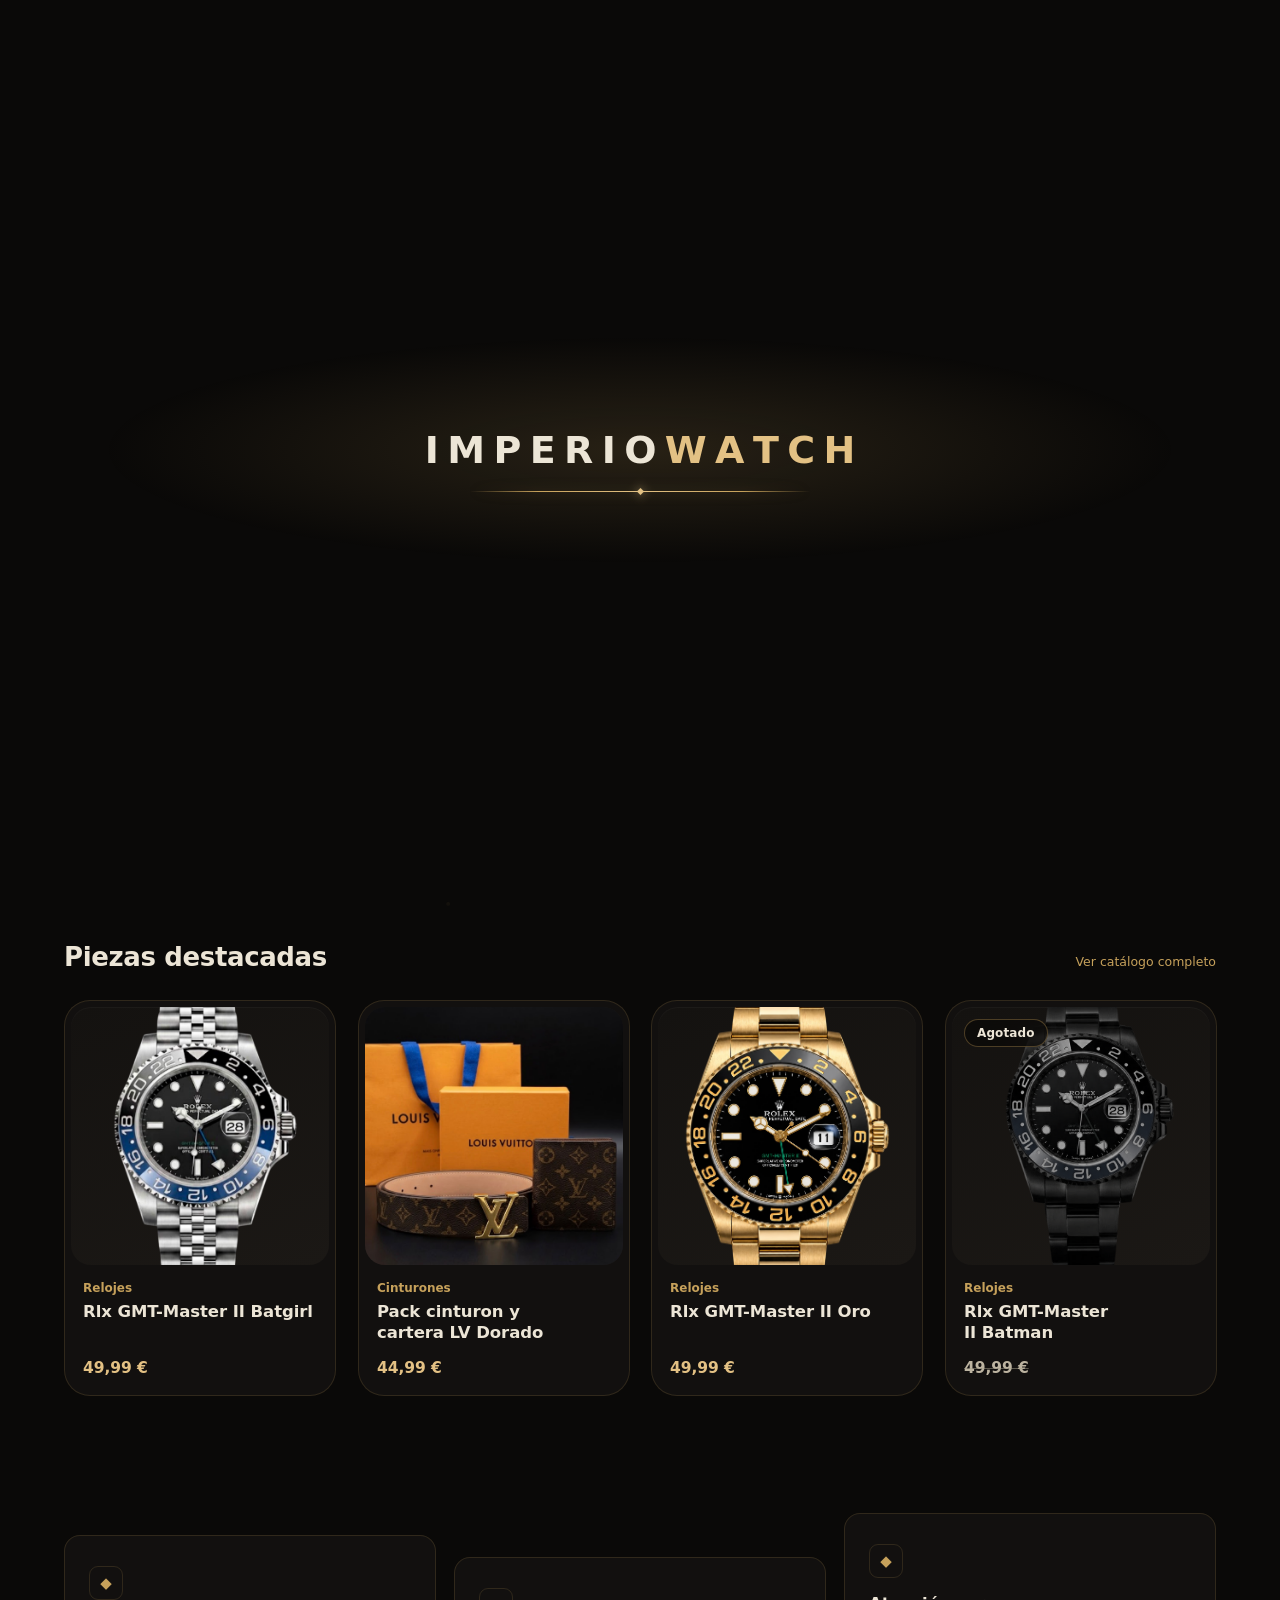
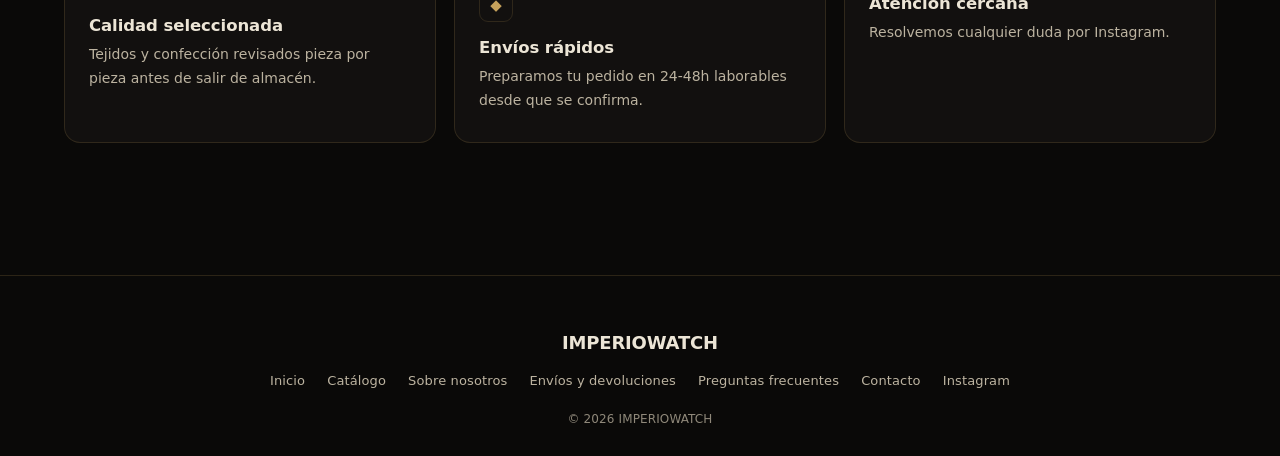
<file: index.html>
<!doctype html>
<html lang="es">
  <head>
    <meta charset="UTF-8" />
    <meta name="viewport" content="width=device-width, initial-scale=1.0, viewport-fit=cover, interactive-widget=resizes-content" />
    <title>IMPERIOWATCH — Accesorios con carácter</title>
    <meta
      name="description"
      content="IMPERIOWATCH — Accesorios con carácter. Piezas atemporales y acabados cuidados, envío rápido desde España."
    />
    <meta name="theme-color" content="#0a0908" />
    <link rel="icon" type="image/jpeg" href="assets/logo.jpeg" />
    <meta property="og:type" content="website" />
    <meta
      property="og:title"
      content="IMPERIOWATCH — Accesorios con carácter"
    />
    <meta
      property="og:description"
      content="IMPERIOWATCH — Accesorios con carácter. Piezas atemporales y acabados cuidados, envío rápido desde España."
    />
    <meta property="og:image" content="assets/logo.jpeg" />
    <meta property="og:locale" content="es_ES" />
    <link rel="stylesheet" href="css/style.css" />
  </head>
  <body>
    <div id="preloader">
      <div class="logo-intro">
        <div class="ring-wrap">
          <svg viewBox="0 0 100 100">
            <circle class="ring-bg" cx="50" cy="50" r="46.2" />
            <circle class="ring-draw" cx="50" cy="50" r="46.2" />
          </svg>
          <span class="mono">W</span>
        </div>
        <div class="word">
          <span style="animation-delay: 1s">I</span
          ><span style="animation-delay: 1.03s">M</span
          ><span style="animation-delay: 1.07s">P</span
          ><span style="animation-delay: 1.1s">E</span
          ><span style="animation-delay: 1.14s">R</span
          ><span style="animation-delay: 1.17s">I</span
          ><span style="animation-delay: 1.21s">O</span><span class="sp"></span
          ><span style="animation-delay: 1.24s">W</span
          ><span style="animation-delay: 1.28s">A</span
          ><span style="animation-delay: 1.31s">T</span
          ><span style="animation-delay: 1.35s">C</span
          ><span style="animation-delay: 1.38s">H</span>
        </div>
      </div>
      <img class="pl-mark" src="assets/logo.jpeg" alt="" />
    </div>
    <div class="ambient-bg"></div>
    <div class="grain"></div>

    <header class="site">
      <div class="nav-wrap">
        <a class="brand" href="index.html"
          ><img src="assets/logo.jpeg" alt="IMPERIOWATCH" />IMPERIOWATCH</a
        >
        <button
          class="nav-toggle"
          aria-label="Abrir menú"
          aria-expanded="false"
        >
          <span class="bar"></span><span class="bar"></span
          ><span class="bar"></span>
        </button>
        <nav class="main-links">
          <a href="index.html" class="active">Inicio</a>
          <a href="catalogo.html">Catálogo</a>
          <a href="sobre-nosotros.html">Sobre nosotros</a>
          <a href="envios-devoluciones.html">Envíos y devoluciones</a>
          <a href="preguntas-frecuentes.html">Preguntas frecuentes</a>
          <a href="contacto.html">Contacto</a>
        </nav>
      </div>
    </header>
    <div class="ticker" aria-hidden="true">
      <div class="ticker-track">
        <span>ENVÍO 24-48H</span><span class="sep">◆</span
        ><span>DEVOLUCIONES 14 DÍAS</span><span class="sep">◆</span
        ><span>PIEZAS REVISADAS A MANO</span><span class="sep">◆</span
        ><span>ENVÍO DESDE ESPAÑA</span><span class="sep">◆</span
        ><span>ENVÍO 24-48H</span><span class="sep">◆</span
        ><span>DEVOLUCIONES 14 DÍAS</span><span class="sep">◆</span
        ><span>PIEZAS REVISADAS A MANO</span><span class="sep">◆</span
        ><span>ENVÍO DESDE ESPAÑA</span><span class="sep">◆</span>
      </div>
    </div>

    <section class="page-head">
      <div class="hero-glow"></div>
      <canvas id="particulas" class="particulas" aria-hidden="true"></canvas>
      <div class="coin-stage" aria-hidden="true">
        <div class="coin3d">
          <div class="coin-edge"></div>
          <div class="coin-face coin-front">
            <img src="assets/logo.jpeg" alt="" />
          </div>
          <div class="coin-face coin-back">◆</div>
        </div>
      </div>
      <span class="eyebrow"><span class="dot"></span>NUEVA COLECCIÓN</span>
      <h1>Accesorios pensados para quien <em>marca la diferencia</em>.</h1>
      <p>
        Lanzamos nuestras piezas en cantidades limitadas y en momentos
        concretos. Cada drop está pensado para ofrecer productos exclusivos,
        evitando que estén disponibles de forma permanente. Cuando se agota un
        drop, puede que no vuelva. Por eso, cada lanzamiento es una oportunidad
        única para conseguir una pieza de IMPERIOWATCH.
        <a
          href="preguntas-frecuentes.html#que-es-un-drop"
          style="color: #c6a15b; text-decoration: underline"
          >¿Qué es un drop?</a
        >
      </p>
      <p>Descubre la colección completa aquí abajo.</p>
      <div class="divider">
        <div class="l"></div>
        <span class="glyph">◆</span>
        <div class="r"></div>
      </div>
      <a class="btn" href="catalogo.html">Ver catálogo</a>
    </section>

    <section
      class="container reveal"
      style="padding-top: 8px; padding-bottom: 8px"
    >
      <div class="section-head">
        <h2>Piezas destacadas</h2>
        <a class="see-all" href="catalogo.html">Ver catálogo completo</a>
      </div>
      <div class="grid" id="grid-destacados"></div>
    </section>

    <section class="container reveal" style="padding-bottom: 90px">
      <div class="info-cards reveal-stagger">
        <div class="box" data-tilt>
          <div class="icon">◆</div>
          <h3>Calidad seleccionada</h3>
          <p>
            Tejidos y confección revisados pieza por pieza antes de salir de
            almacén.
          </p>
        </div>
        <div class="box" data-tilt>
          <div class="icon">◆</div>
          <h3>Envíos rápidos</h3>
          <p>
            Preparamos tu pedido en 24-48h laborables desde que se confirma.
          </p>
        </div>
        <div class="box" data-tilt>
          <div class="icon">◆</div>
          <h3>Atención cercana</h3>
          <p>
            Resolvemos cualquier duda por Instagram.
          </p>
        </div>
      </div>
    </section>

    <footer class="site">
      <div class="f-logo">IMPERIOWATCH</div>
      <div class="f-links">
        <a href="index.html">Inicio</a>
        <a href="catalogo.html">Catálogo</a>
        <a href="sobre-nosotros.html">Sobre nosotros</a>
        <a href="envios-devoluciones.html">Envíos y devoluciones</a>
        <a href="preguntas-frecuentes.html">Preguntas frecuentes</a>
        <a href="contacto.html">Contacto</a>
        <a
          href="https://www.instagram.com/imperiowatchesp?igsi=MTRuZHB0anQzMjlsMQ=="
          target="_blank"
          rel="noopener"
          >Instagram</a
        >
      </div>
      <div class="copyright">© 2026 IMPERIOWATCH</div>
    </footer>

    <script src="js/productos.js"></script>
    <script src="js/site.js"></script>
    <script src="js/particulas.js"></script>
    <script src="js/asesor.js" defer></script>
  </body>
</html>
</file>
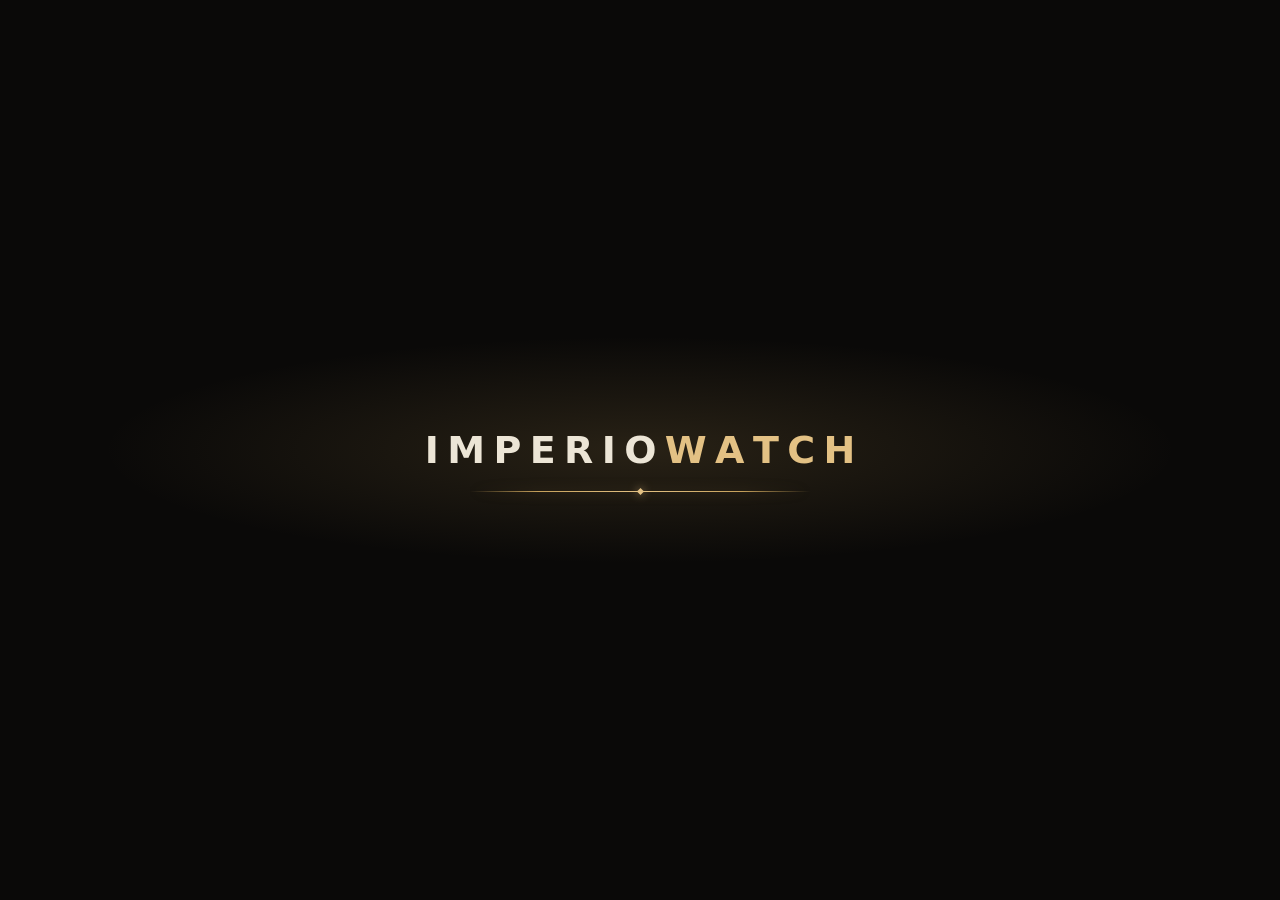
<file: contacto.html>
<!doctype html>
<html lang="es">
  <head>
    <meta charset="UTF-8" />
    <meta name="viewport" content="width=device-width, initial-scale=1.0, viewport-fit=cover, interactive-widget=resizes-content" />
    <title>Contacto — IMPERIOWATCH</title>
    <meta
      name="description"
      content="Ponte en contacto con IMPERIOWATCH a través de nuestro perfil de Instagram. Te responderemos lo antes posible."
    />
    <meta name="theme-color" content="#0a0908" />
    <link rel="icon" type="image/jpeg" href="assets/logo.jpeg" />
    <meta property="og:type" content="website" />
    <meta property="og:title" content="Contacto — IMPERIOWATCH" />
    <meta
      property="og:description"
      content="Ponte en contacto con IMPERIOWATCH a través de nuestro perfil de Instagram. Te responderemos lo antes posible."
    />
    <meta property="og:image" content="assets/logo.jpeg" />
    <meta property="og:locale" content="es_ES" />
    <link rel="stylesheet" href="css/style.css" />
  </head>
  <body>
    <div id="preloader">
      <div class="logo-intro">
        <div class="ring-wrap">
          <svg viewBox="0 0 100 100">
            <circle class="ring-bg" cx="50" cy="50" r="46.2" />
            <circle class="ring-draw" cx="50" cy="50" r="46.2" />
          </svg>
          <span class="mono">W</span>
        </div>
        <div class="word">
          <span style="animation-delay: 1s">I</span
          ><span style="animation-delay: 1.03s">M</span
          ><span style="animation-delay: 1.07s">P</span
          ><span style="animation-delay: 1.1s">E</span
          ><span style="animation-delay: 1.14s">R</span
          ><span style="animation-delay: 1.17s">I</span
          ><span style="animation-delay: 1.21s">O</span><span class="sp"></span
          ><span style="animation-delay: 1.24s">W</span
          ><span style="animation-delay: 1.28s">A</span
          ><span style="animation-delay: 1.31s">T</span
          ><span style="animation-delay: 1.35s">C</span
          ><span style="animation-delay: 1.38s">H</span>
        </div>
      </div>
      <img class="pl-mark" src="assets/logo.jpeg" alt="" />
    </div>
    <div class="ambient-bg"></div>
    <div class="grain"></div>

    <header class="site">
      <div class="nav-wrap">
        <a class="brand" href="index.html"
          ><img src="assets/logo.jpeg" alt="IMPERIOWATCH" />IMPERIOWATCH</a
        >
        <button
          class="nav-toggle"
          aria-label="Abrir menú"
          aria-expanded="false"
        >
          <span class="bar"></span><span class="bar"></span
          ><span class="bar"></span>
        </button>
        <nav class="main-links">
          <a href="index.html">Inicio</a>
          <a href="catalogo.html">Catálogo</a>
          <a href="sobre-nosotros.html">Sobre nosotros</a>
          <a href="envios-devoluciones.html">Envíos y devoluciones</a>
          <a href="preguntas-frecuentes.html">Preguntas frecuentes</a>
          <a href="contacto.html" class="active">Contacto</a>
        </nav>
      </div>
    </header>
    <div class="ticker" aria-hidden="true">
      <div class="ticker-track">
        <span>ENVÍO 24-48H</span><span class="sep">◆</span
        ><span>DEVOLUCIONES 14 DÍAS</span><span class="sep">◆</span
        ><span>PIEZAS REVISADAS A MANO</span><span class="sep">◆</span
        ><span>ENVÍO DESDE ESPAÑA</span><span class="sep">◆</span
        ><span>ENVÍO 24-48H</span><span class="sep">◆</span
        ><span>DEVOLUCIONES 14 DÍAS</span><span class="sep">◆</span
        ><span>PIEZAS REVISADAS A MANO</span><span class="sep">◆</span
        ><span>ENVÍO DESDE ESPAÑA</span><span class="sep">◆</span>
      </div>
    </div>

    <section class="page-head">
      <span class="eyebrow"><span class="dot"></span>HABLEMOS</span>
      <h1>¿Tienes alguna <em>duda</em>?</h1>
      <p>Escríbenos y te responderemos lo antes posible.</p>
    </section>

    <div class="contact-wrap reveal">
      <div class="contact-links">
        <a
          href="https://www.instagram.com/imperiowatchesp?igsi=MTRuZHB0anQzMjlsMQ=="
          target="_blank"
          rel="noopener"
          >Instagram</a
        >
      </div>
    </div>

    <footer class="site">
      <div class="f-logo">IMPERIOWATCH</div>
      <div class="f-links">
        <a href="index.html">Inicio</a>
        <a href="catalogo.html">Catálogo</a>
        <a href="sobre-nosotros.html">Sobre nosotros</a>
        <a href="envios-devoluciones.html">Envíos y devoluciones</a>
        <a href="preguntas-frecuentes.html">Preguntas frecuentes</a>
        <a href="contacto.html">Contacto</a>
        <a
          href="https://www.instagram.com/imperiowatchesp?igsi=MTRuZHB0anQzMjlsMQ=="
          target="_blank"
          rel="noopener"
          >Instagram</a
        >
      </div>
      <div class="copyright">© 2026 IMPERIOWATCH</div>
    </footer>

    <script src="js/productos.js"></script>
    <script src="js/site.js"></script>
    <script src="js/asesor.js" defer></script>
  </body>
</html>
</file>
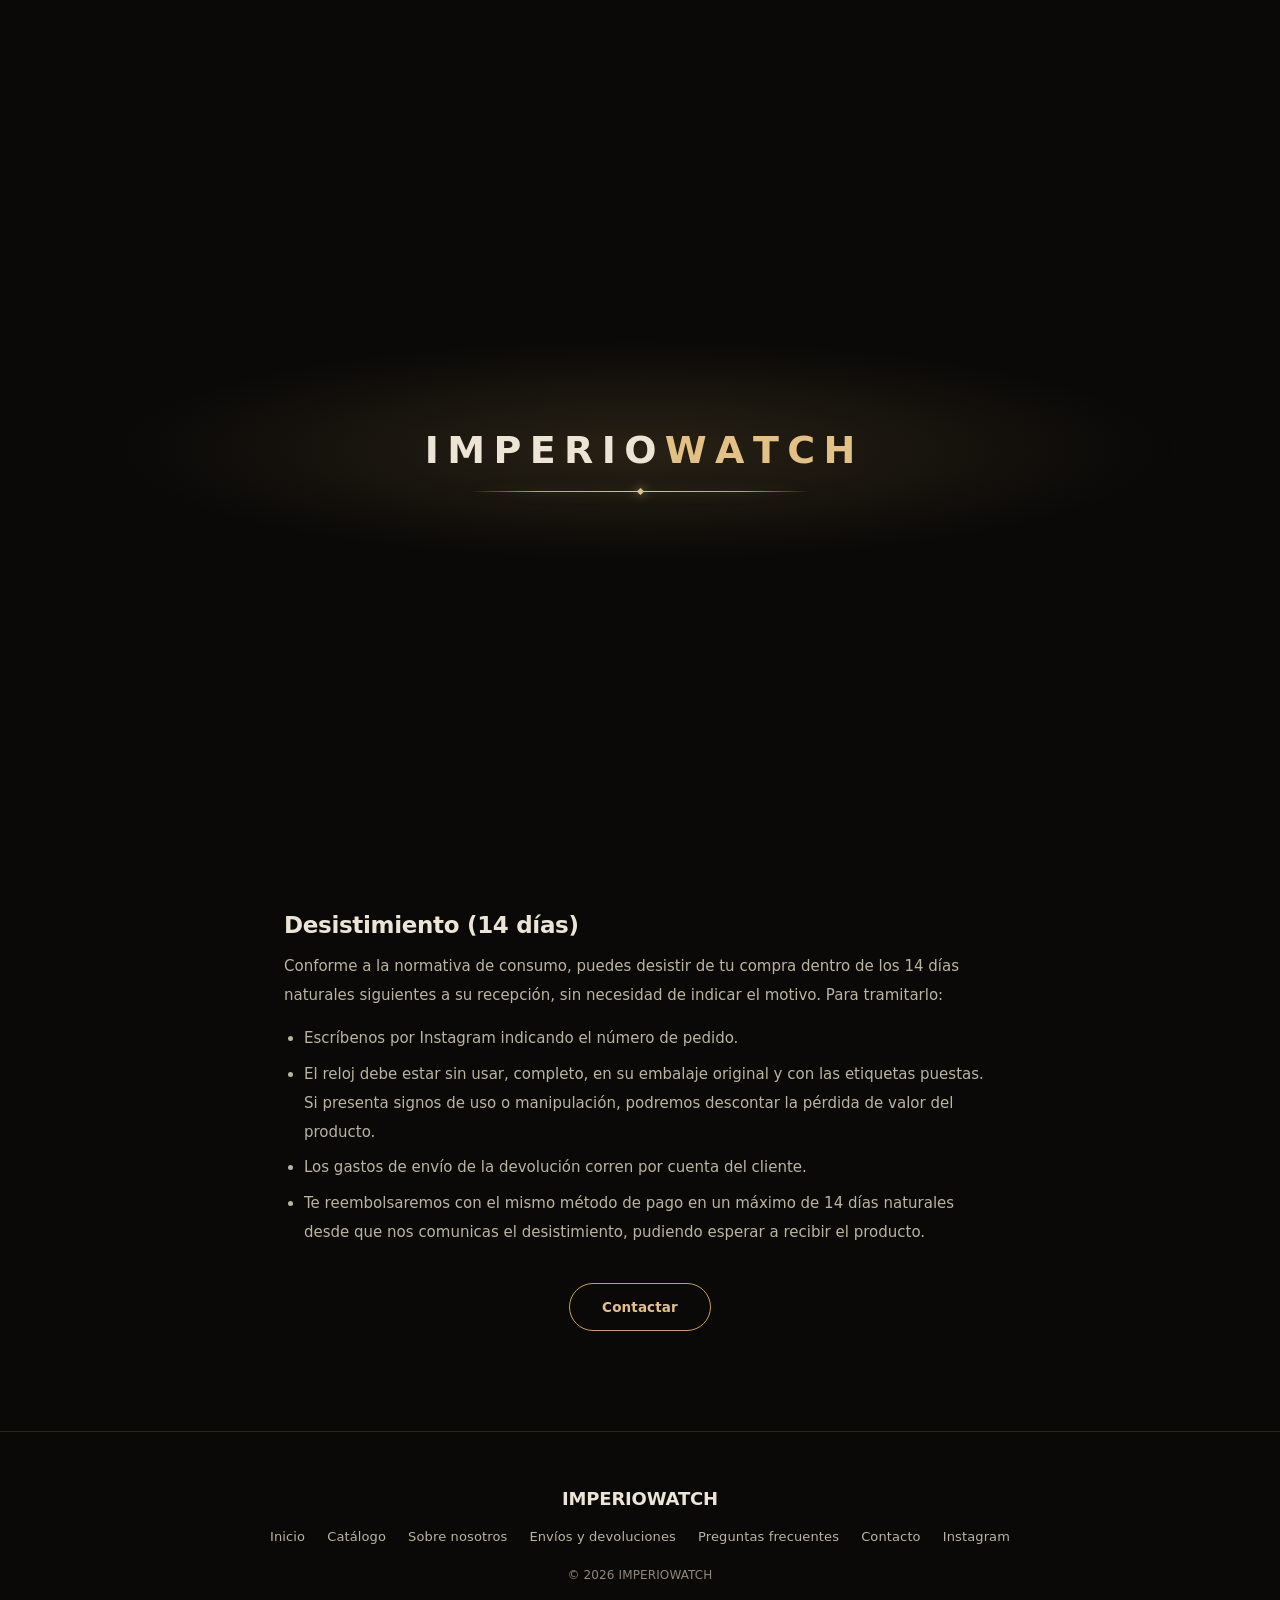
<file: envios-devoluciones.html>
<!doctype html>
<html lang="es">

<head>
  <meta charset="UTF-8" />
  <meta name="viewport"
    content="width=device-width, initial-scale=1.0, viewport-fit=cover, interactive-widget=resizes-content" />
  <title>Envíos y devoluciones — IMPERIOWATCH</title>
  <meta name="description"
    content="Información sobre plazos de envío, seguimiento de pedidos y política de devoluciones de IMPERIOWATCH." />
  <meta name="theme-color" content="#0a0908" />
  <link rel="icon" type="image/jpeg" href="assets/logo.jpeg" />
  <meta property="og:type" content="website" />
  <meta property="og:title" content="Envíos y devoluciones — IMPERIOWATCH" />
  <meta property="og:description"
    content="Información sobre plazos de envío, seguimiento de pedidos y política de devoluciones de IMPERIOWATCH." />
  <meta property="og:image" content="assets/logo.jpeg" />
  <meta property="og:locale" content="es_ES" />
  <link rel="stylesheet" href="css/style.css" />
</head>

<body>
  <div id="preloader">
    <div class="logo-intro">
      <div class="ring-wrap">
        <svg viewBox="0 0 100 100">
          <circle class="ring-bg" cx="50" cy="50" r="46.2" />
          <circle class="ring-draw" cx="50" cy="50" r="46.2" />
        </svg>
        <span class="mono">W</span>
      </div>
      <div class="word">
        <span style="animation-delay: 1s">I</span><span style="animation-delay: 1.03s">M</span><span
          style="animation-delay: 1.07s">P</span><span style="animation-delay: 1.1s">E</span><span
          style="animation-delay: 1.14s">R</span><span style="animation-delay: 1.17s">I</span><span
          style="animation-delay: 1.21s">O</span><span class="sp"></span><span
          style="animation-delay: 1.24s">W</span><span style="animation-delay: 1.28s">A</span><span
          style="animation-delay: 1.31s">T</span><span style="animation-delay: 1.35s">C</span><span
          style="animation-delay: 1.38s">H</span>
      </div>
    </div>
    <img class="pl-mark" src="assets/logo.jpeg" alt="" />
  </div>
  <div class="ambient-bg"></div>
  <div class="grain"></div>

  <header class="site">
    <div class="nav-wrap">
      <a class="brand" href="index.html"><img src="assets/logo.jpeg" alt="IMPERIOWATCH" />IMPERIOWATCH</a>
      <button class="nav-toggle" aria-label="Abrir menú" aria-expanded="false">
        <span class="bar"></span><span class="bar"></span><span class="bar"></span>
      </button>
      <nav class="main-links">
        <a href="index.html">Inicio</a>
        <a href="catalogo.html">Catálogo</a>
        <a href="sobre-nosotros.html">Sobre nosotros</a>
        <a href="envios-devoluciones.html" class="active">Envíos y devoluciones</a>
        <a href="preguntas-frecuentes.html">Preguntas frecuentes</a>
        <a href="contacto.html">Contacto</a>
      </nav>
    </div>
  </header>
  <div class="ticker" aria-hidden="true">
    <div class="ticker-track">
      <span>ENVÍO 24-48H</span><span class="sep">◆</span><span>DEVOLUCIONES 14 DÍAS</span><span
        class="sep">◆</span><span>PIEZAS REVISADAS A MANO</span><span class="sep">◆</span><span>ENVÍO DESDE
        ESPAÑA</span><span class="sep">◆</span><span>ENVÍO 24-48H</span><span class="sep">◆</span><span>DEVOLUCIONES 14
        DÍAS</span><span class="sep">◆</span><span>PIEZAS REVISADAS A MANO</span><span class="sep">◆</span><span>ENVÍO
        DESDE ESPAÑA</span><span class="sep">◆</span>
    </div>
  </div>

  <section class="page-head">
    <span class="eyebrow"><span class="dot"></span>INFORMACIÓN</span>
    <h1>Envíos y <em>devoluciones</em></h1>
  </section>

  <div class="container reveal">
    <div class="info-cards reveal-stagger">
      <div class="box" data-tilt>
        <div class="icon">◆</div>
        <h3>Plazo de envío</h3>
        <p>
          Preparamos y enviamos tu pedido en 24-48h laborables desde la
          confirmación de compra.
        </p>
      </div>
      <div class="box" data-tilt>
        <div class="icon">◆</div>
        <h3>Seguimiento</h3>
        <p>
          Recibirás un número de seguimiento por Instagram en cuanto
          tu pedido salga de almacén.
        </p>
      </div>
      <div class="box" data-tilt>
        <div class="icon">◆</div>
        <h3>Devoluciones</h3>
        <p>
        <p>
          Si tu reloj llega con defecto de fábrica, dañado o no es el que
          pediste, lo cambiamos o te devolvemos el dinero. Además, dispones de
          14 días naturales desde la recepción para desistir de la compra.
        </p>
        </p>
      </div>
    </div>
  </div>

  <div class="content-page reveal">
    <h2>Devolución por defecto de fábrica o error</h2>
    <p>
      Si tu pedido llega con un defecto de fábrica, dañado durante el
      transporte o no corresponde con lo que pediste, escríbenos en cuanto lo
      recibas indicando tu número de pedido y adjuntando fotos. Podrás elegir
      entre cambio por una unidad equivalente o reembolso, y los gastos de
      envío corren por nuestra cuenta.
    </p>

    <h2>Desistimiento (14 días)</h2>
    <p>
      Conforme a la normativa de consumo, puedes desistir de tu compra dentro
      de los 14 días naturales siguientes a su recepción, sin necesidad de
      indicar el motivo. Para tramitarlo:
    </p>
    <ul>
      <li>
        Escríbenos por Instagram indicando el número de pedido.
      </li>
      <li>
        El reloj debe estar sin usar, completo, en su embalaje original y con
        las etiquetas puestas. Si presenta signos de uso o manipulación,
        podremos descontar la pérdida de valor del producto.
      </li>
      <li>
        Los gastos de envío de la devolución corren por cuenta del cliente.
      </li>
      <li>
        Te reembolsaremos con el mismo método de pago en un máximo de 14 días
        naturales desde que nos comunicas el desistimiento, pudiendo esperar a
        recibir el producto.
      </li>
    </ul>

    <div style="text-align: center; margin-top: 36px">
      <a class="btn outline" href="contacto.html">Contactar</a>
    </div>
  </div>

  <footer class="site">
    <div class="f-logo">IMPERIOWATCH</div>
    <div class="f-links">
      <a href="index.html">Inicio</a>
      <a href="catalogo.html">Catálogo</a>
      <a href="sobre-nosotros.html">Sobre nosotros</a>
      <a href="envios-devoluciones.html">Envíos y devoluciones</a>
      <a href="preguntas-frecuentes.html">Preguntas frecuentes</a>
      <a href="contacto.html">Contacto</a>
      <a href="https://www.instagram.com/imperiowatchesp?igsi=MTRuZHB0anQzMjlsMQ==" target="_blank"
        rel="noopener">Instagram</a>
    </div>
    <div class="copyright">© 2026 IMPERIOWATCH</div>
  </footer>

  <script src="js/productos.js"></script>
  <script src="js/site.js"></script>
  <script src="js/asesor.js" defer></script>
</body>

</html>
</file>
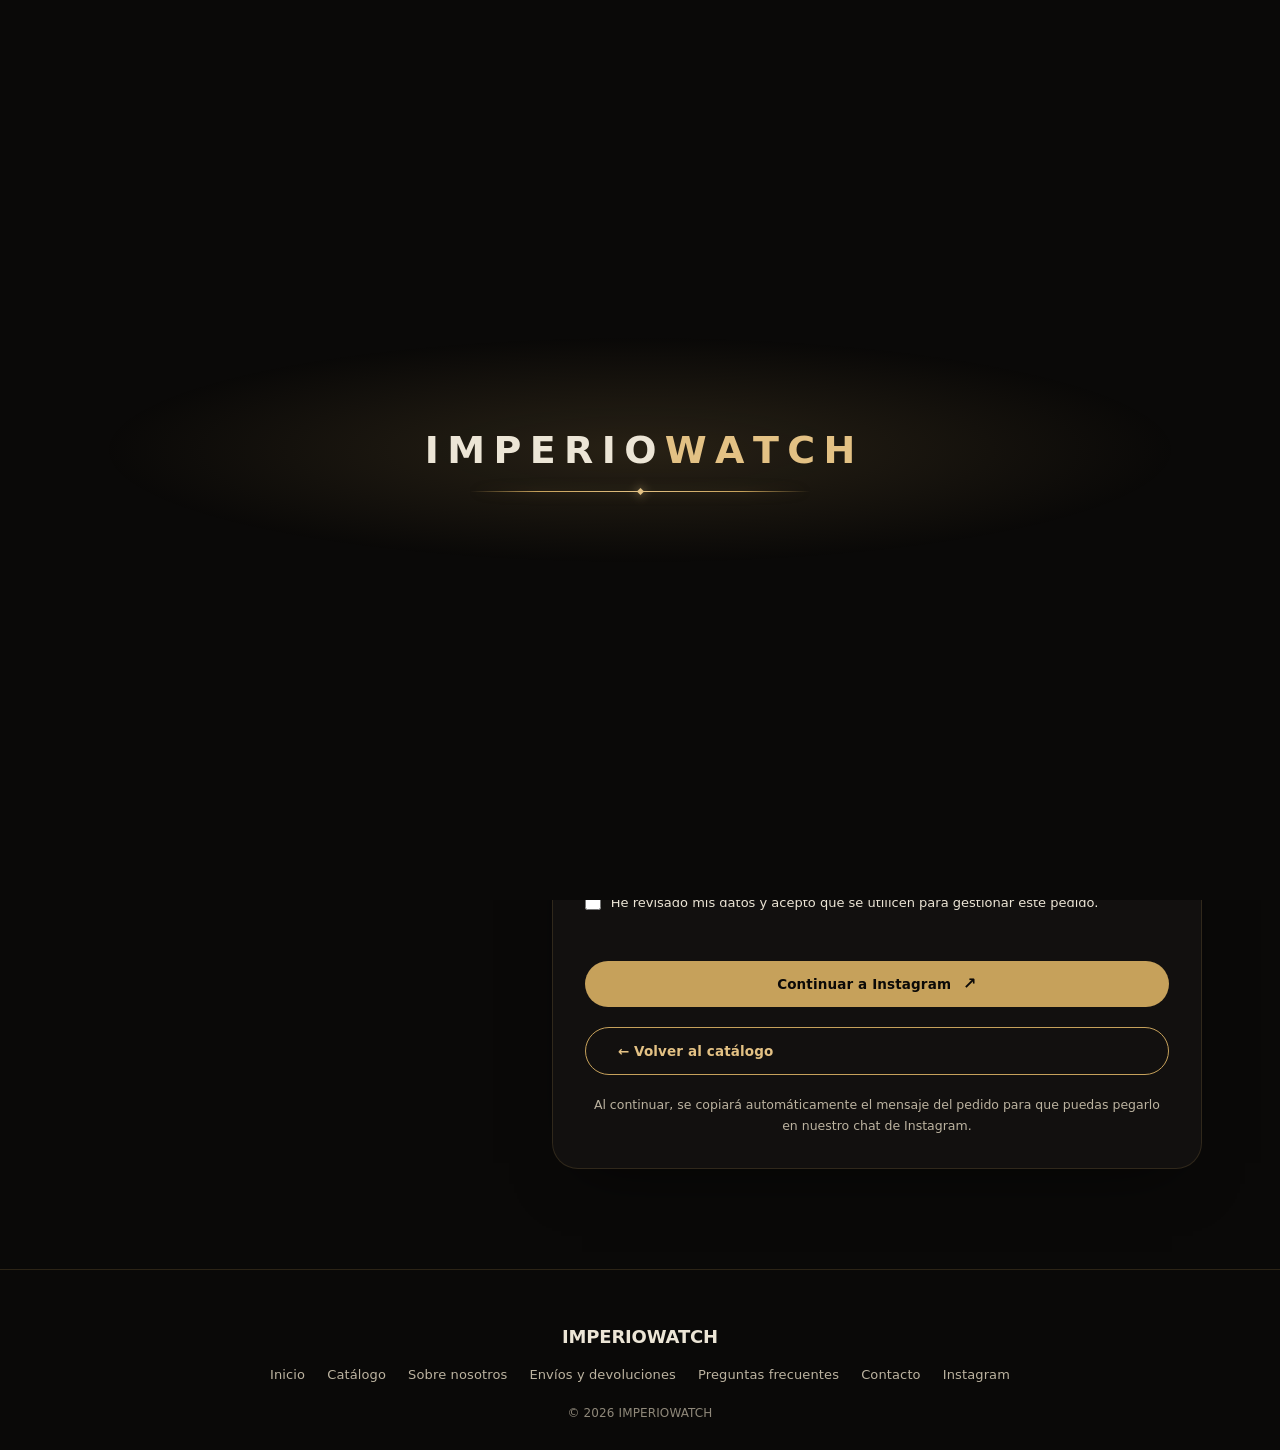
<file: pedido.html>
<!doctype html>
<html lang="es">
  <head>
    <meta charset="UTF-8" />
    <meta name="viewport" content="width=device-width, initial-scale=1.0, viewport-fit=cover, interactive-widget=resizes-content" />
    <title>Datos de envío — IMPERIOWATCH</title>
    <meta
      name="description"
      content="Completa tus datos de envío para gestionar tu pedido con IMPERIOWATCH por Instagram."
    />
    <meta name="theme-color" content="#0a0908" />
    <link rel="icon" type="image/jpeg" href="assets/logo.jpeg" />
    <link rel="stylesheet" href="css/style.css" />
  </head>
  <body>
    <div id="preloader">
      <div class="logo-intro">
        <div class="ring-wrap">
          <svg viewBox="0 0 100 100">
            <circle class="ring-bg" cx="50" cy="50" r="46.2" />
            <circle class="ring-draw" cx="50" cy="50" r="46.2" /></svg
          ><span class="mono">W</span>
        </div>
        <div class="word">
          <span>I</span><span>M</span><span>P</span><span>E</span><span>R</span
          ><span>I</span><span>O</span><span class="sp"></span><span>W</span
          ><span>A</span><span>T</span><span>C</span><span>H</span>
        </div>
      </div>
      <img class="pl-mark" src="assets/logo.jpeg" alt="" />
    </div>
    <div class="ambient-bg"></div>
    <div class="grain"></div>

    <header class="site">
      <div class="nav-wrap">
        <a class="brand" href="index.html"
          ><img src="assets/logo.jpeg" alt="IMPERIOWATCH" />IMPERIOWATCH</a
        >
        <button
          class="nav-toggle"
          aria-label="Abrir menú"
          aria-expanded="false"
        >
          <span class="bar"></span><span class="bar"></span
          ><span class="bar"></span>
        </button>
        <nav class="main-links">
          <a href="index.html">Inicio</a
          ><a href="catalogo.html" class="active">Catálogo</a
          ><a href="sobre-nosotros.html">Sobre nosotros</a
          ><a href="envios-devoluciones.html">Envíos y devoluciones</a
          ><a href="preguntas-frecuentes.html">Preguntas frecuentes</a
          ><a href="contacto.html">Contacto</a>
        </nav>
      </div>
    </header>
    <div class="ticker" aria-hidden="true">
      <div class="ticker-track">
        <span>ENVÍO 24-48H</span><span class="sep">◆</span
        ><span>CONTRA REEMBOLSO</span><span class="sep">◆</span
        ><span>PEDIDOS POR INSTAGRAM</span><span class="sep">◆</span
        ><span>ENVÍO DESDE ESPAÑA</span><span class="sep">◆</span
        ><span>ENVÍO 24-48H</span><span class="sep">◆</span
        ><span>CONTRA REEMBOLSO</span><span class="sep">◆</span
        ><span>PEDIDOS POR INSTAGRAM</span><span class="sep">◆</span
        ><span>ENVÍO DESDE ESPAÑA</span><span class="sep">◆</span>
      </div>
    </div>

    <main class="order-page">
      <div class="order-head reveal">
        <span class="eyebrow"><span class="dot"></span>ÚLTIMO PASO</span>
        <h1>Datos de envío</h1>
        <p>
          Completa tus datos y prepararemos un mensaje con toda la información
          para enviarlo directamente por Instagram.
        </p>
      </div>

      <div class="order-layout">
        <section class="order-card order-product reveal">
          <span class="eyebrow">TU PEDIDO</span>
          <div id="pedido-producto" class="order-product-info"></div>
          <div class="cod-box">
            <strong>Contra reembolso</strong
            ><span>El pago se realizará al recibir el pedido.</span>
          </div>
        </section>

        <section class="order-card reveal">
          <form id="pedido-form" class="order-form" novalidate>
            <div class="form-grid">
              <label
                >Nombre *<input
                  name="nombre"
                  autocomplete="given-name"
                  required
              /></label>
              <label
                >Apellidos *<input
                  name="apellidos"
                  autocomplete="family-name"
                  required
              /></label>
              <label class="full"
                >Teléfono *<input
                  name="telefono"
                  type="tel"
                  autocomplete="tel"
                  required
              /></label>
              <label class="full"
                >Dirección *<input
                  name="direccion"
                  autocomplete="street-address"
                  required
              /></label>
              <label
                >Número *<input
                  name="numero"
                  autocomplete="address-line2"
                  required
              /></label>
              <label
                >Piso / Puerta<input name="piso" autocomplete="address-line2"
              /></label>
              <label
                >Código postal *<input
                  name="cp"
                  inputmode="numeric"
                  autocomplete="postal-code"
                  required
              /></label>
              <label
                >Localidad *<input
                  name="localidad"
                  autocomplete="address-level2"
                  required
              /></label>
              <label
                >Provincia *<input
                  name="provincia"
                  autocomplete="address-level1"
                  required
              /></label>
            </div>
            <label class="check-line"
              ><input type="checkbox" name="privacidad" required />
              <span
                >He revisado mis datos y acepto que se utilicen para gestionar
                este pedido.</span
              ></label
            >
            <p class="form-error" id="form-error" aria-live="polite"></p>
            <button class="btn instagram-btn" type="submit">
              Continuar a Instagram <span>↗</span>
            </button>
            <a class="btn outline" href="catalogo.html">← Volver al catálogo</a>
            <p class="form-help">
              Al continuar, se copiará automáticamente el mensaje del pedido
              para que puedas pegarlo en nuestro chat de Instagram.
            </p>
          </form>
          <div id="order-success" class="order-success" hidden>
            <div class="success-icon">✓</div>
            <span class="eyebrow">PEDIDO PREPARADO</span>
            <h2>Ya casi está.</h2>
            <p id="success-text"></p>
            <button class="btn instagram-btn" id="open-instagram" type="button">
              Abrir Instagram <span>↗</span>
            </button>
            <button class="btn outline" id="copy-again" type="button">
              Copiar mensaje otra vez
            </button>
          </div>
        </section>
      </div>
    </main>

    <footer class="site">
      <div class="f-logo">IMPERIOWATCH</div>
      <div class="f-links">
        <a href="index.html">Inicio</a><a href="catalogo.html">Catálogo</a
        ><a href="sobre-nosotros.html">Sobre nosotros</a
        ><a href="envios-devoluciones.html">Envíos y devoluciones</a
        ><a href="preguntas-frecuentes.html">Preguntas frecuentes</a
        ><a href="contacto.html">Contacto</a
        ><a
          href="https://www.instagram.com/imperiowatchesp?igsi=MTRuZHB0anQzMjlsMQ=="
          target="_blank"
          rel="noopener"
          >Instagram</a
        >
      </div>
      <div class="copyright">© 2026 IMPERIOWATCH</div>
    </footer>
    <script src="js/productos.js"></script>
    <script src="js/site.js"></script>
    <script src="js/pedido.js"></script>
  </body>
</html>
</file>
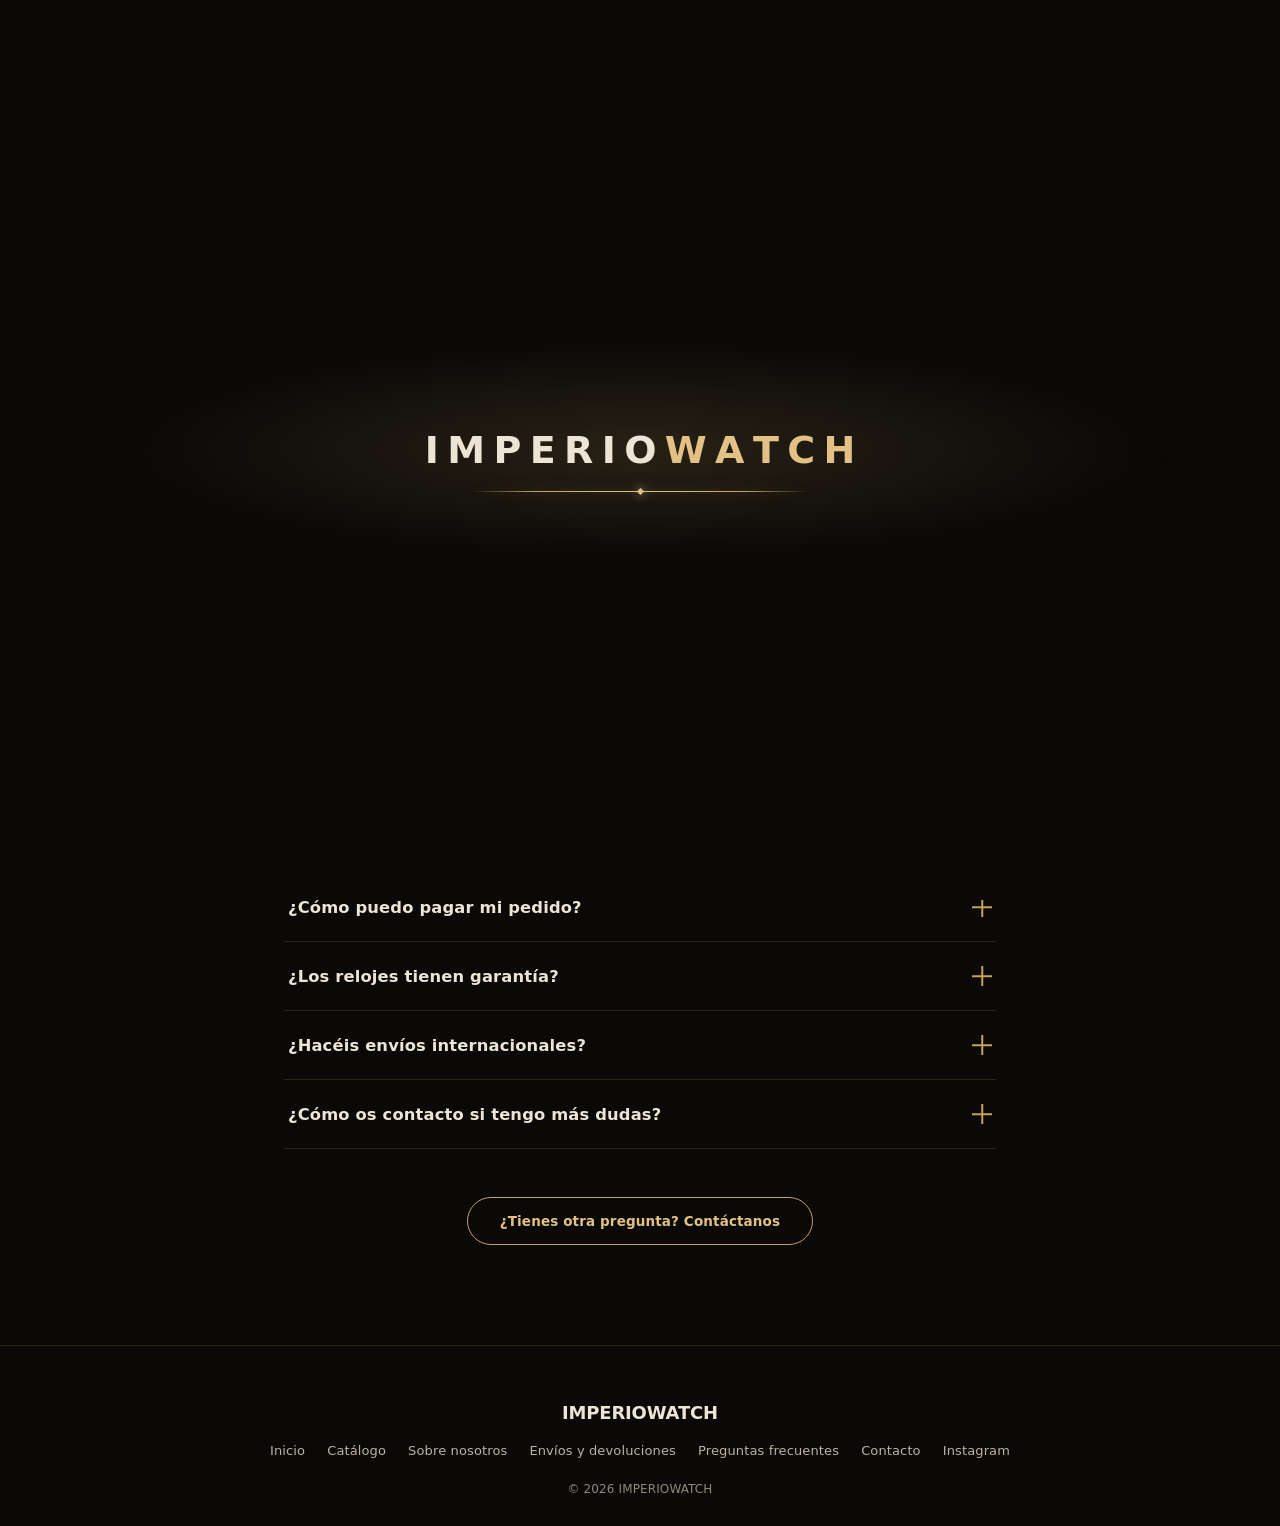
<file: preguntas-frecuentes.html>
<!doctype html>
<html lang="es">

<head>
  <meta charset="UTF-8" />
  <meta name="viewport"
    content="width=device-width, initial-scale=1.0, viewport-fit=cover, interactive-widget=resizes-content" />
  <title>Preguntas frecuentes — IMPERIOWATCH</title>
  <meta name="description"
    content="Resolvemos tus dudas sobre pedidos, envíos, devoluciones y nuestro sistema de drops en IMPERIOWATCH." />
  <meta name="theme-color" content="#0a0908" />
  <link rel="icon" type="image/jpeg" href="assets/logo.jpeg" />
  <meta property="og:type" content="website" />
  <meta property="og:title" content="Preguntas frecuentes — IMPERIOWATCH" />
  <meta property="og:description"
    content="Resolvemos tus dudas sobre pedidos, envíos, devoluciones y nuestro sistema de drops en IMPERIOWATCH." />
  <meta property="og:image" content="assets/logo.jpeg" />
  <meta property="og:locale" content="es_ES" />
  <link rel="stylesheet" href="css/style.css" />
</head>

<body>
  <div id="preloader">
    <div class="logo-intro">
      <div class="ring-wrap">
        <svg viewBox="0 0 100 100">
          <circle class="ring-bg" cx="50" cy="50" r="46.2" />
          <circle class="ring-draw" cx="50" cy="50" r="46.2" />
        </svg>
        <span class="mono">W</span>
      </div>
      <div class="word">
        <span style="animation-delay: 1s">I</span><span style="animation-delay: 1.03s">M</span><span
          style="animation-delay: 1.07s">P</span><span style="animation-delay: 1.1s">E</span><span
          style="animation-delay: 1.14s">R</span><span style="animation-delay: 1.17s">I</span><span
          style="animation-delay: 1.21s">O</span><span class="sp"></span><span
          style="animation-delay: 1.24s">W</span><span style="animation-delay: 1.28s">A</span><span
          style="animation-delay: 1.31s">T</span><span style="animation-delay: 1.35s">C</span><span
          style="animation-delay: 1.38s">H</span>
      </div>
    </div>
    <img class="pl-mark" src="assets/logo.jpeg" alt="" />
  </div>
  <div class="ambient-bg"></div>
  <div class="grain"></div>

  <header class="site">
    <div class="nav-wrap">
      <a class="brand" href="index.html"><img src="assets/logo.jpeg" alt="IMPERIOWATCH" />IMPERIOWATCH</a>
      <button class="nav-toggle" aria-label="Abrir menú" aria-expanded="false">
        <span class="bar"></span><span class="bar"></span><span class="bar"></span>
      </button>
      <nav class="main-links">
        <a href="index.html">Inicio</a>
        <a href="catalogo.html">Catálogo</a>
        <a href="sobre-nosotros.html">Sobre nosotros</a>
        <a href="envios-devoluciones.html">Envíos y devoluciones</a>
        <a href="preguntas-frecuentes.html" class="active">Preguntas frecuentes</a>
        <a href="contacto.html">Contacto</a>
      </nav>
    </div>
  </header>
  <div class="ticker" aria-hidden="true">
    <div class="ticker-track">
      <span>DROPS LIMITADOS</span><span class="sep">◆</span><span>PIEZAS NUMERADAS</span><span
        class="sep">◆</span><span>EDICIONES EXCLUSIVAS</span><span class="sep">◆</span><span>ENVÍO DESDE
        ESPAÑA</span><span class="sep">◆</span><span>DROPS LIMITADOS</span><span class="sep">◆</span><span>PIEZAS
        NUMERADAS</span><span class="sep">◆</span><span>EDICIONES EXCLUSIVAS</span><span class="sep">◆</span><span>ENVÍO
        DESDE ESPAÑA</span><span class="sep">◆</span>
    </div>
  </div>

  <section class="page-head">
    <span class="eyebrow"><span class="dot"></span>AYUDA</span>
    <h1>Preguntas <em>frecuentes</em></h1>
  </section>

  <div class="content-page reveal">
    <div class="faq-list">
      <div class="faq-item open" id="que-es-un-drop">
        <button class="faq-q">
          <span>¿Qué es un drop?</span><span class="plus"></span>
        </button>
        <div class="faq-a">
          <p>
            Un drop es un lanzamiento exclusivo y limitado de determinados
            productos durante un periodo concreto. Los artículos se ponen a la
            venta en una fecha y hora específica y, una vez se agotan, no se
            vuelven a poner a la venta de forma inmediata.
          </p>
        </div>
      </div>

      <div class="faq-item">
        <button class="faq-q">
          <span>¿Por qué funcionáis con drops en lugar de stock permanente?</span><span class="plus"></span>
        </button>
        <div class="faq-a">
          <p>
            Nuestro sistema de drops se basa en la exclusividad y la
            disponibilidad limitada. Esto hace que cada lanzamiento sea
            especial y que nuestros clientes tengan la oportunidad de
            conseguir productos únicos que no están disponibles de forma
            permanente. De esta manera, buscamos ofrecer una experiencia más
            exclusiva y cuidar el valor de cada artículo.
          </p>
        </div>
      </div>

      <div class="faq-item">
        <button class="faq-q">
          <span>¿Cómo sé cuándo empieza el próximo drop?</span><span class="plus"></span>
        </button>
        <div class="faq-a">
          <p>
            Anunciamos la fecha y hora exacta de cada lanzamiento en nuestra
            web y en Instagram. Te recomendamos seguirnos y activar las
            notificaciones para no perderte la cuenta atrás.
          </p>
        </div>
      </div>

      <div class="faq-item">
        <button class="faq-q">
          <span>¿Qué pasa si un producto se agota?</span><span class="plus"></span>
        </button>
        <div class="faq-a">
          <p>
            Al ser piezas limitadas y numeradas, cuando un producto se agota
            no se repone de forma inmediata. Puede volver en un drop futuro,
            pero no lo garantizamos: cada edición es única.
          </p>
        </div>
      </div>

      <div class="faq-item">
        <button class="faq-q">
          <span>¿Cuáles son los plazos de envío?</span><span class="plus"></span>
        </button>
        <div class="faq-a">
          <p>
            Preparamos y enviamos los pedidos en 24-48h laborables desde la
            confirmación de compra, salvo indicación distinta durante un drop.
            Encontrarás toda la info en la sección de
            <a href="envios-devoluciones.html" style="color: #c6a15b">envíos y devoluciones</a>.
          </p>
        </div>
      </div>

      <div class="faq-item">
        <button class="faq-q">
          <span>¿Puedo devolver un producto de un drop?</span><span class="plus"></span>
        </button>
        <div class="faq-a">
          <p>
            Si el reloj llega con defecto de fábrica, dañado o equivocado, lo
            cambiamos o te devolvemos el dinero.
            Además, dispones de 14 días naturales desde la recepción para
            desistir de la compra, siempre que el reloj esté sin usar,
            completo, en su embalaje original y con las etiquetas puestas. En
            ese caso, el envío de vuelta corre por cuenta del cliente.
          </p>
        </div>
      </div>

      <div class="faq-item">
        <button class="faq-q">
          <span>¿Cómo puedo pagar mi pedido?</span><span class="plus"></span>
        </button>
        <div class="faq-a">
          <p>
            Actualmente gestionamos los pedidos de forma personalizada; al
            finalizar tu compra te indicaremos los métodos de pago
            disponibles. Muy pronto añadiremos pago online directo desde la
            web.
          </p>
        </div>
      </div>

      <div class="faq-item">
        <button class="faq-q">
          <span>¿Los relojes tienen garantía?</span><span class="plus"></span>
        </button>
        <div class="faq-a">
          <p>
            Sí, todas nuestras piezas pasan una revisión manual antes del
            envío y cuentan con garantía frente a defectos de fabricación. Si
            detectas cualquier problema, contáctanos indicando tu número de
            pedido.
          </p>
        </div>
      </div>

      <div class="faq-item">
        <button class="faq-q">
          <span>¿Hacéis envíos internacionales?</span><span class="plus"></span>
        </button>
        <div class="faq-a">
          <p>
          <p>
            Realizamos envíos desde España. Escríbenos por Instagram indicando tu
            país y te confirmamos disponibilidad y plazos.
          </p>
          </p>
        </div>
      </div>

      <div class="faq-item">
        <button class="faq-q">
          <span>¿Cómo os contacto si tengo más dudas?</span><span class="plus"></span>
        </button>
        <div class="faq-a">
          <p>
            Puedes escribirnos a través de
            <a href="https://www.instagram.com/imperiowatchesp?igsi=MTRuZHB0anQzMjlsMQ=="
              style="color: #c6a15b">Instagram</a>
            y te responderemos lo antes posible.
          </p>
        </div>
      </div>
    </div>

    <div style="text-align: center; margin-top: 48px">
      <a class="btn outline" href="contacto.html">¿Tienes otra pregunta? Contáctanos</a>
    </div>
  </div>

  <footer class="site">
    <div class="f-logo">IMPERIOWATCH</div>
    <div class="f-links">
      <a href="index.html">Inicio</a>
      <a href="catalogo.html">Catálogo</a>
      <a href="sobre-nosotros.html">Sobre nosotros</a>
      <a href="envios-devoluciones.html">Envíos y devoluciones</a>
      <a href="preguntas-frecuentes.html">Preguntas frecuentes</a>
      <a href="contacto.html">Contacto</a>
      <a href="https://www.instagram.com/imperiowatchesp?igsi=MTRuZHB0anQzMjlsMQ==" target="_blank"
        rel="noopener">Instagram</a>
    </div>
    <div class="copyright">© 2026 IMPERIOWATCH</div>
  </footer>

  <script src="js/productos.js"></script>
  <script src="js/site.js"></script>
  <script>
    // Acordeón FAQ: la respuesta se anima con un muelle real (no una transición de
    // duración fija), así que si tocas otra pregunta a mitad de la animación, la
    // anterior se cierra de forma natural en vez de cortarse en seco.
    (function () {
      var REDUCED = window.matchMedia(
        "(prefers-reduced-motion: reduce)",
      ).matches;
      var motionLib = null;
      function getMotion() {
        if (REDUCED) return Promise.resolve(null);
        if (motionLib) return motionLib;
        motionLib =
          import("https://cdn.jsdelivr.net/npm/motion@11.11.13/+esm").catch(
            function () {
              return null;
            },
          );
        return motionLib;
      }

      var running = new Map(); // answer element -> animación en curso, para poder interrumpirla

      function closeItem(item, motion) {
        var ans = item.querySelector(".faq-a");
        if (!motion) {
          item.classList.remove("open");
          return;
        } // el CSS max-height:0 ya se encarga
        var current = ans.getBoundingClientRect().height;
        ans.style.transition = "none"; // el muelle sustituye a la transición CSS, no conviven
        ans.style.height = current + "px";
        ans.style.overflow = "hidden";
        item.classList.remove("open");
        if (running.has(ans)) running.get(ans).stop();
        var anim = motion.animate(
          ans,
          { height: [current + "px", "0px"] },
          { type: "spring", bounce: 0, duration: 0.32 },
        );
        running.set(ans, anim);
      }

      function openItem(item, motion) {
        var ans = item.querySelector(".faq-a");
        if (!motion) {
          item.classList.add("open");
          return;
        } // el CSS max-height ya lo abre
        ans.style.transition = "none";
        item.classList.add("open");
        var target = ans.scrollHeight;
        ans.style.height = "0px";
        ans.style.overflow = "hidden";
        if (running.has(ans)) running.get(ans).stop();
        var anim = motion.animate(
          ans,
          { height: ["0px", target + "px"] },
          { type: "spring", bounce: 0.12, duration: 0.42 },
        );
        running.set(ans, anim);
        anim.finished
          .then(function () {
            ans.style.height = "auto";
            ans.style.overflow = "";
          })
          .catch(function () { });
      }

      document.querySelectorAll(".faq-item .faq-q").forEach(function (btn) {
        btn.addEventListener("click", function () {
          getMotion().then(function (motion) {
            var item = btn.closest(".faq-item");
            var wasOpen = item.classList.contains("open");
            document
              .querySelectorAll(".faq-item.open")
              .forEach(function (el) {
                if (el !== item) closeItem(el, motion);
              });
            if (wasOpen) {
              closeItem(item, motion);
            } else {
              openItem(item, motion);
            }
          });
        });
      });

      if (window.location.hash) {
        var target = document.querySelector(window.location.hash);
        if (target && target.classList.contains("faq-item")) {
          document.querySelectorAll(".faq-item.open").forEach(function (el) {
            el.classList.remove("open");
          });
          target.classList.add("open");
          window.addEventListener("load", function () {
            setTimeout(function () {
              target.scrollIntoView({ behavior: "smooth", block: "center" });
            }, 300);
          });
        }
      }
    })();
  </script>
  <script src="js/asesor.js" defer></script>
</body>

</html>
</file>
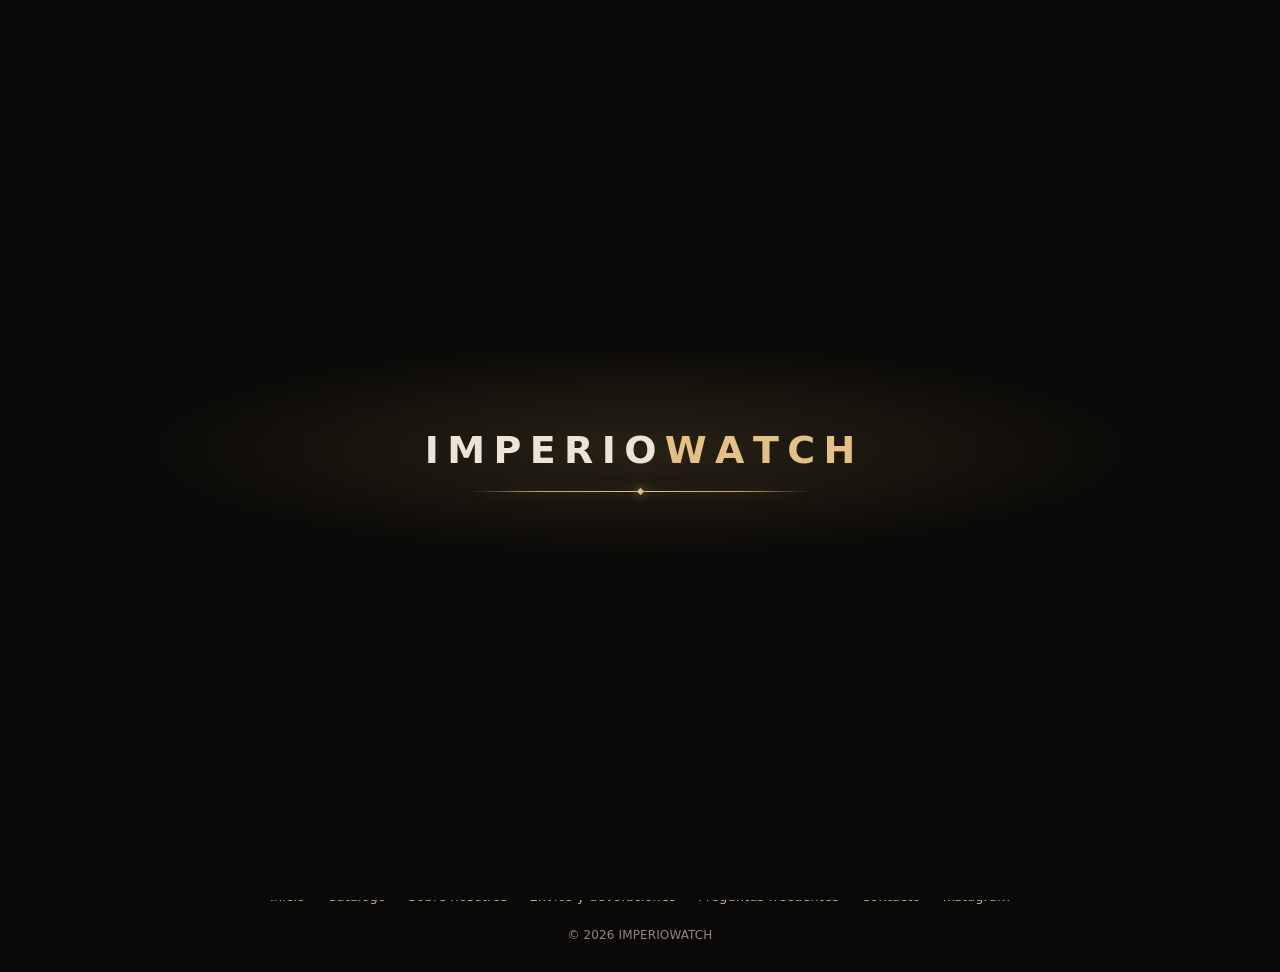
<file: producto.html>
<!doctype html>
<html lang="es">
  <head>
    <meta charset="UTF-8" />
    <meta name="viewport" content="width=device-width, initial-scale=1.0, viewport-fit=cover, interactive-widget=resizes-content" />
    <title>Producto — IMPERIOWATCH</title>
    <meta
      name="description"
      content="Ficha de producto IMPERIOWATCH: materiales cuidados, diseño atemporal y envío rápido."
    />
    <meta name="theme-color" content="#0a0908" />
    <link rel="icon" type="image/jpeg" href="assets/logo.jpeg" />
    <meta property="og:type" content="website" />
    <meta property="og:title" content="Producto — IMPERIOWATCH" />
    <meta
      property="og:description"
      content="Ficha de producto IMPERIOWATCH: materiales cuidados, diseño atemporal y envío rápido."
    />
    <meta property="og:image" content="assets/logo.jpeg" />
    <meta property="og:locale" content="es_ES" />
    <link rel="stylesheet" href="css/style.css" />
  </head>
  <body>
    <div id="preloader">
      <div class="logo-intro">
        <div class="ring-wrap">
          <svg viewBox="0 0 100 100">
            <circle class="ring-bg" cx="50" cy="50" r="46.2" />
            <circle class="ring-draw" cx="50" cy="50" r="46.2" />
          </svg>
          <span class="mono">W</span>
        </div>
        <div class="word">
          <span style="animation-delay: 1s">I</span
          ><span style="animation-delay: 1.03s">M</span
          ><span style="animation-delay: 1.07s">P</span
          ><span style="animation-delay: 1.1s">E</span
          ><span style="animation-delay: 1.14s">R</span
          ><span style="animation-delay: 1.17s">I</span
          ><span style="animation-delay: 1.21s">O</span><span class="sp"></span
          ><span style="animation-delay: 1.24s">W</span
          ><span style="animation-delay: 1.28s">A</span
          ><span style="animation-delay: 1.31s">T</span
          ><span style="animation-delay: 1.35s">C</span
          ><span style="animation-delay: 1.38s">H</span>
        </div>
      </div>
      <img class="pl-mark" src="assets/logo.jpeg" alt="" />
    </div>
    <div class="ambient-bg"></div>
    <div class="grain"></div>

    <header class="site">
      <div class="nav-wrap">
        <a class="brand" href="index.html"
          ><img src="assets/logo.jpeg" alt="IMPERIOWATCH" />IMPERIOWATCH</a
        >
        <button
          class="nav-toggle"
          aria-label="Abrir menú"
          aria-expanded="false"
        >
          <span class="bar"></span><span class="bar"></span
          ><span class="bar"></span>
        </button>
        <nav class="main-links">
          <a href="index.html">Inicio</a>
          <a href="catalogo.html" class="active">Catálogo</a>
          <a href="sobre-nosotros.html">Sobre nosotros</a>
          <a href="envios-devoluciones.html">Envíos y devoluciones</a>
          <a href="preguntas-frecuentes.html">Preguntas frecuentes</a>
          <a href="contacto.html">Contacto</a>
        </nav>
      </div>
    </header>
    <div class="ticker" aria-hidden="true">
      <div class="ticker-track">
        <span>ENVÍO 24-48H</span><span class="sep">◆</span
        ><span>DEVOLUCIONES 14 DÍAS</span><span class="sep">◆</span
        ><span>PIEZAS REVISADAS A MANO</span><span class="sep">◆</span
        ><span>ENVÍO DESDE ESPAÑA</span><span class="sep">◆</span
        ><span>ENVÍO 24-48H</span><span class="sep">◆</span
        ><span>DEVOLUCIONES 14 DÍAS</span><span class="sep">◆</span
        ><span>PIEZAS REVISADAS A MANO</span><span class="sep">◆</span
        ><span>ENVÍO DESDE ESPAÑA</span><span class="sep">◆</span>
      </div>
    </div>

    <div class="product-view" id="producto-detalle">
      <!-- se rellena por JS -->
    </div>

    <footer class="site">
      <div class="f-logo">IMPERIOWATCH</div>
      <div class="f-links">
        <a href="index.html">Inicio</a>
        <a href="catalogo.html">Catálogo</a>
        <a href="sobre-nosotros.html">Sobre nosotros</a>
        <a href="envios-devoluciones.html">Envíos y devoluciones</a>
        <a href="preguntas-frecuentes.html">Preguntas frecuentes</a>
        <a href="contacto.html">Contacto</a>
        <a
          href="https://www.instagram.com/imperiowatchesp?igsi=MTRuZHB0anQzMjlsMQ=="
          target="_blank"
          rel="noopener"
          >Instagram</a
        >
      </div>
      <div class="copyright">© 2026 IMPERIOWATCH</div>
    </footer>

    <script src="js/productos.js"></script>
    <script src="js/site.js"></script>
    <script src="js/asesor.js" defer></script>
  </body>
</html>
</file>
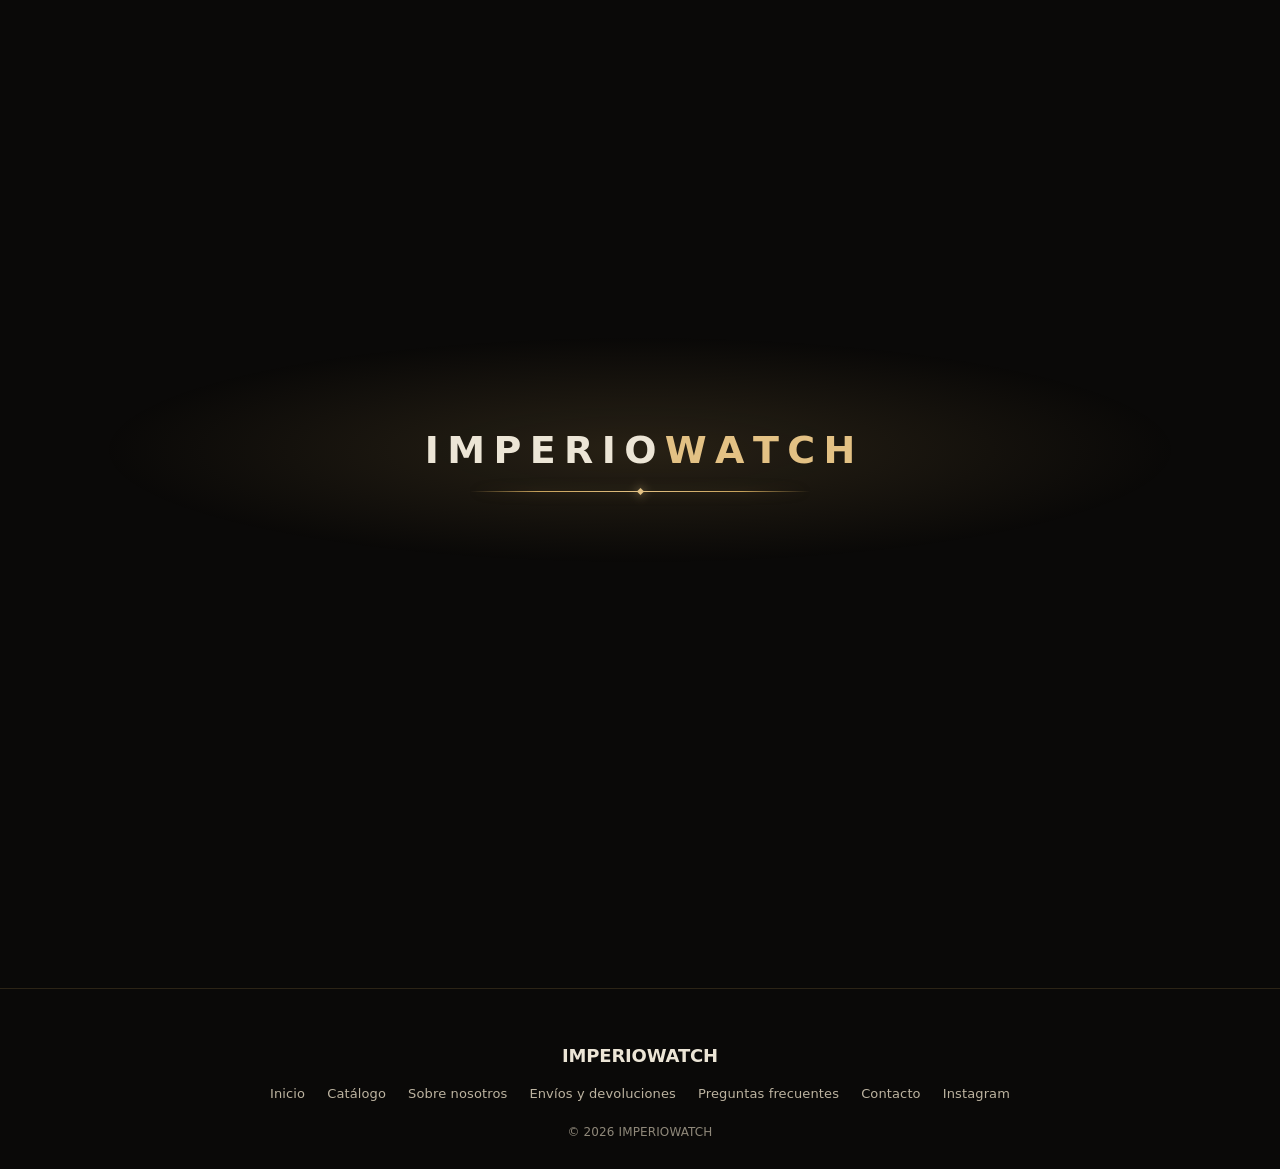
<file: sobre-nosotros.html>
<!doctype html>
<html lang="es">
  <head>
    <meta charset="UTF-8" />
    <meta name="viewport" content="width=device-width, initial-scale=1.0, viewport-fit=cover, interactive-widget=resizes-content" />
    <title>Sobre nosotros — IMPERIOWATCH</title>
    <meta
      name="description"
      content="Conoce la historia de IMPERIOWATCH, nacio con el objetivo de ofrecer complementos con carácter y calidad duradera."
    />
    <meta name="theme-color" content="#0a0908" />
    <link rel="icon" type="image/jpeg" href="assets/logo.jpeg" />
    <meta property="og:type" content="website" />
    <meta property="og:title" content="Sobre nosotros — IMPERIOWATCH" />
    <meta
      property="og:description"
      content="Conoce la historia de IMPERIOWATCH, nacio con el objetivo de ofrecer complementos con carácter y calidad duradera."
    />
    <meta property="og:image" content="assets/logo.jpeg" />
    <meta property="og:locale" content="es_ES" />
    <link rel="stylesheet" href="css/style.css" />
  </head>
  <body>
    <div id="preloader">
      <div class="logo-intro">
        <div class="ring-wrap">
          <svg viewBox="0 0 100 100">
            <circle class="ring-bg" cx="50" cy="50" r="46.2" />
            <circle class="ring-draw" cx="50" cy="50" r="46.2" />
          </svg>
          <span class="mono">W</span>
        </div>
        <div class="word">
          <span style="animation-delay: 1s">I</span
          ><span style="animation-delay: 1.03s">M</span
          ><span style="animation-delay: 1.07s">P</span
          ><span style="animation-delay: 1.1s">E</span
          ><span style="animation-delay: 1.14s">R</span
          ><span style="animation-delay: 1.17s">I</span
          ><span style="animation-delay: 1.21s">O</span><span class="sp"></span
          ><span style="animation-delay: 1.24s">W</span
          ><span style="animation-delay: 1.28s">A</span
          ><span style="animation-delay: 1.31s">T</span
          ><span style="animation-delay: 1.35s">C</span
          ><span style="animation-delay: 1.38s">H</span>
        </div>
      </div>
      <img class="pl-mark" src="assets/logo.jpeg" alt="" />
    </div>
    <div class="ambient-bg"></div>
    <div class="grain"></div>

    <header class="site">
      <div class="nav-wrap">
        <a class="brand" href="index.html"
          ><img src="assets/logo.jpeg" alt="IMPERIOWATCH" />IMPERIOWATCH</a
        >
        <button
          class="nav-toggle"
          aria-label="Abrir menú"
          aria-expanded="false"
        >
          <span class="bar"></span><span class="bar"></span
          ><span class="bar"></span>
        </button>
        <nav class="main-links">
          <a href="index.html">Inicio</a>
          <a href="catalogo.html">Catálogo</a>
          <a href="sobre-nosotros.html" class="active">Sobre nosotros</a>
          <a href="envios-devoluciones.html">Envíos y devoluciones</a>
          <a href="preguntas-frecuentes.html">Preguntas frecuentes</a>
          <a href="contacto.html">Contacto</a>
        </nav>
      </div>
    </header>
    <div class="ticker" aria-hidden="true">
      <div class="ticker-track">
        <span>ENVÍO 24-48H</span><span class="sep">◆</span
        ><span>DEVOLUCIONES 14 DÍAS</span><span class="sep">◆</span
        ><span>PIEZAS REVISADAS A MANO</span><span class="sep">◆</span
        ><span>ENVÍO DESDE ESPAÑA</span><span class="sep">◆</span
        ><span>ENVÍO 24-48H</span><span class="sep">◆</span
        ><span>DEVOLUCIONES 14 DÍAS</span><span class="sep">◆</span
        ><span>PIEZAS REVISADAS A MANO</span><span class="sep">◆</span
        ><span>ENVÍO DESDE ESPAÑA</span><span class="sep">◆</span>
      </div>
    </div>

    <section class="page-head">
      <span class="eyebrow"><span class="dot"></span>NUESTRA HISTORIA</span>
      <h1>Detrás de <em>IMPERIOWATCH</em></h1>
    </section>

    <div class="content-page reveal">
      <p>
        IMPERIOWATCH nace con una idea sencilla: ofrecer accesorios
        con carácter, cuidados en cada detalle, sin depender de tendencias
        pasajeras. Creemos que un buen complemento se nota en el tacto, en los
        materiales y en cómo aguanta el uso diario.
      </p>

      <h2>Nuestra filosofía</h2>
      <p>
        Seleccionamos cada pieza pensando en la calidad del tejido y en un
        diseño que no pase de moda. Preferimos tener menos referencias, pero que
        cada una merezca la pena.
      </p>

      <h2>Cómo trabajamos</h2>
      <ul>
        <li>
          Revisamos la calidad y el acabado de cada producto antes de enviarlo.
        </li>
        <li>Trabajamos con proveedores de confianza y materiales duraderos.</li>
        <li>
          Escuchamos a la comunidad en Instagram para mejorar cada colección.
        </li>
      </ul>

      <p>
        Gracias por confiar en nosotros. Si tienes cualquier duda, estamos a un
        mensaje de distancia.
      </p>

      <div style="text-align: center; margin-top: 36px">
        <a class="btn outline" href="catalogo.html">Ver catálogo</a>
      </div>
    </div>

    <footer class="site">
      <div class="f-logo">IMPERIOWATCH</div>
      <div class="f-links">
        <a href="index.html">Inicio</a>
        <a href="catalogo.html">Catálogo</a>
        <a href="sobre-nosotros.html">Sobre nosotros</a>
        <a href="envios-devoluciones.html">Envíos y devoluciones</a>
        <a href="preguntas-frecuentes.html">Preguntas frecuentes</a>
        <a href="contacto.html">Contacto</a>
        <a
          href="https://www.instagram.com/imperiowatchesp?igsi=MTRuZHB0anQzMjlsMQ=="
          target="_blank"
          rel="noopener"
          >Instagram</a
        >
      </div>
      <div class="copyright">© 2026 IMPERIOWATCH</div>
    </footer>

    <script src="js/productos.js"></script>
    <script src="js/site.js"></script>
    <script src="js/asesor.js" defer></script>
  </body>
</html>
</file>
<file: css/style.css>
/* ==================================================================
   IMPERIOWATCH — sistema visual
   Paleta original conservada · tipografía y componentes rediseñados
   ================================================================== */

:root{
  /* ---- paleta base (heredada) ---- */
  --void:#0a0908;
  --charcoal:#141210;
  --charcoal-2:#1b1815;
  --hairline:rgba(198,161,91,0.18);
  --bone:#ece5d6;
  --bone-dim:#a89f8c;
  --gold:#c6a15b;
  --gold-bright:#e3c184;
  --bronze:#7c5f31;

  /* ---- superficies de cristal / profundidad ---- */
  --glass:rgba(236,229,214,0.035);
  --glass-strong:rgba(236,229,214,0.06);
  --glass-border:rgba(198,161,91,0.16);
  --glass-border-strong:rgba(198,161,91,0.34);
  --shadow-1:0 1px 0 rgba(255,255,255,0.04) inset, 0 24px 60px -30px rgba(0,0,0,0.75);
  --glow-gold:0 0 0 1px rgba(198,161,91,0.18), 0 18px 50px -18px rgba(198,161,91,0.35);

  /* ---- ritmo / radios ---- */
  --r-lg:26px;
  --r-md:16px;
  --r-sm:10px;

  /* ---- easing (curvas con carácter, no lineales) ---- */
  --ease-out: cubic-bezier(0.16, 1, 0.3, 1);
  --ease-in-out: cubic-bezier(0.77, 0, 0.175, 1);
  --ease-spring: cubic-bezier(0.34, 1.42, 0.4, 1);

  /* ---- tipografía del sistema (Apple: usar la fuente de la plataforma) ---- */
  --font-display: -apple-system, BlinkMacSystemFont, 'SF Pro Display', system-ui, 'Segoe UI', Roboto, sans-serif;
  --font-body: -apple-system, BlinkMacSystemFont, 'SF Pro Text', system-ui, 'Segoe UI', Roboto, sans-serif;
  --font-mono: ui-monospace, 'SF Mono', 'Cascadia Code', Menlo, Monaco, Consolas, monospace;
}

*{margin:0;padding:0;box-sizing:border-box;}
html{scrollbar-color:var(--bronze) var(--void); scrollbar-width:thin; scroll-behavior:smooth;
  -webkit-tap-highlight-color:transparent; -webkit-text-size-adjust:100%;}

body{
  background:var(--void);
  color:var(--bone);
  font-family:var(--font-body);
  font-weight:300;
  font-size:15px;
  min-height:100vh;
  min-height:100dvh;
  padding-left:env(safe-area-inset-left, 0px);
  padding-right:env(safe-area-inset-right, 0px);
  overflow-x:hidden;
}

::selection{background:var(--gold);color:var(--void);}
a{color:inherit;text-decoration:none;}
img{max-width:100%;display:block;}
button{font-family:inherit;}

::-webkit-scrollbar{width:9px;}
::-webkit-scrollbar-track{background:var(--void);}
::-webkit-scrollbar-thumb{background:var(--bronze);}
::-webkit-scrollbar-thumb:hover{background:var(--gold);}

h1,h2,h3{font-family:var(--font-display);font-weight:600;color:var(--bone);letter-spacing:-0.012em;text-wrap:balance;}
/* seguimiento óptico: cuanto más grande el texto, más negativo el tracking; el cuerpo se queda cerca de 0 */
.page-head h1, .order-head h1{letter-spacing:-0.032em;}
.product-view .details h1{letter-spacing:-0.024em;}
.section-head h2, .payment-banner h2, .content-page h2{letter-spacing:-0.014em;}
.card h3, .info-cards .box h3, .order-product-info h2{letter-spacing:-0.004em;}
h1 em, h2 em{font-style:normal;color:var(--gold-bright);position:relative;}
.mono, .price, .card .price{font-family:var(--font-mono);font-variant-numeric:tabular-nums;}

a:focus-visible,button:focus-visible,input:focus-visible,textarea:focus-visible{
  outline:1.5px solid var(--gold);
  outline-offset:3px;
}

/* ================================================
   TEXTURA / PROFUNDIDAD DE FONDO
   ================================================ */
.grain{
  position:fixed;inset:0;z-index:2;pointer-events:none;opacity:0.035;mix-blend-mode:overlay;
  background-image:url("data:image/svg+xml,%3Csvg xmlns='http://www.w3.org/2000/svg' width='140' height='140'%3E%3Cfilter id='n'%3E%3CfeTurbulence type='fractalNoise' baseFrequency='0.9' numOctaves='2' stitchTiles='stitch'/%3E%3C/filter%3E%3Crect width='100%25' height='100%25' filter='url(%23n)'/%3E%3C/svg%3E");
}
.ambient-bg{
  position:fixed;inset:0;z-index:0;pointer-events:none;
  background:
    radial-gradient(ellipse 60% 44% at 18% -6%, rgba(198,161,91,0.14), transparent 62%),
    radial-gradient(ellipse 46% 38% at 92% 6%, rgba(198,161,91,0.07), transparent 60%),
    radial-gradient(ellipse 50% 40% at 82% 96%, rgba(198,161,91,0.06), transparent 60%),
    linear-gradient(180deg, var(--void), var(--void));
  animation:ambientBreathe 12s ease-in-out infinite;
}
.ambient-bg::after{
  content:'';position:absolute;inset:0;opacity:0.4;
  background-image:
    linear-gradient(rgba(198,161,91,0.05) 1px, transparent 1px),
    linear-gradient(90deg, rgba(198,161,91,0.05) 1px, transparent 1px);
  background-size:64px 64px;
  mask-image:radial-gradient(ellipse 70% 55% at 50% 0%, black, transparent 75%);
}
@keyframes ambientBreathe{0%,100%{opacity:0.7;}50%{opacity:1;}}
body > *:not(.ambient-bg):not(.grain):not(#preloader):not(header.site){position:relative;z-index:1;}

/* ================================================
   PRELOADER
   ================================================ */
#preloader{
  position:fixed;inset:0;z-index:999;background:var(--void);
  display:flex;align-items:center;justify-content:center;
  transition:opacity .7s var(--ease-out), visibility .7s var(--ease-out);
}
#preloader.hide{opacity:0;visibility:hidden;pointer-events:none;}
#preloader .pl-mark{
  width:56px;height:56px;border-radius:50%;opacity:0;
  animation:plIn .9s var(--ease-out) forwards, plPulse 1.6s ease-in-out .9s infinite;
}
@keyframes plIn{to{opacity:1;transform:scale(1);}}
@keyframes plPulse{0%,100%{filter:drop-shadow(0 0 6px rgba(198,161,91,0.25));}50%{filter:drop-shadow(0 0 22px rgba(198,161,91,0.55));}}

.logo-intro{position:relative;display:flex;align-items:center;justify-content:center;}

/* 1 · Bisel: el anillo se dibuja y estalla hacia fuera como una onda */
.logo-intro .ring-wrap{
  position:absolute;left:50%;top:50%;width:108px;height:108px;margin:-54px 0 0 -54px;
  display:flex;align-items:center;justify-content:center;pointer-events:none;
  animation:ringBurst .9s var(--ease-out) 1s forwards;
}
.logo-intro svg{position:absolute;inset:0;width:100%;height:100%;overflow:visible;}
.logo-intro .ring-bg{fill:none;stroke:var(--hairline);stroke-width:1;}
.logo-intro .ring-draw{
  fill:none;stroke:var(--gold);stroke-width:1;stroke-linecap:round;
  stroke-dasharray:290;stroke-dashoffset:290;transform-origin:50% 50%;transform:rotate(-90deg);
  animation:ringDraw .9s var(--ease-in-out) .1s forwards;
  filter:drop-shadow(0 0 6px rgba(198,161,91,0.5));
}
.logo-intro .mono{display:none;} /* fuera la W */
@keyframes ringDraw{to{stroke-dashoffset:0;}}
@keyframes ringBurst{from{opacity:1;transform:scale(1);}to{opacity:0;transform:scale(2.8);}}

/* 2 · Luz ambiente que se enciende detrás del nombre */
#preloader.full-intro::before{
  content:"";position:absolute;inset:0;pointer-events:none;
  background:radial-gradient(ellipse 60% 18% at 50% 50%,rgba(198,161,91,.16),transparent 70%);
  opacity:0;animation:plGlow 1.4s var(--ease-out) .9s forwards;
}
@keyframes plGlow{to{opacity:1;}}

/* 3 · El nombre se despliega desde el centro hacia los lados, enfocándose */
.logo-intro .word{
  position:relative;display:flex;font-family:var(--font-display);font-weight:600;
  font-size:clamp(22px,7.6vw,38px);letter-spacing:.22em;padding-left:.22em; /* compensa el espacio tras la última letra */
  color:var(--bone);text-transform:uppercase;
}
.logo-intro .word span{
  opacity:0;filter:blur(8px);
  transform:translate(calc(var(--k) * -.92em),.35em); /* nace en el centro */
  animation:letterIn .8s var(--ease-out) calc(1.05s + var(--d) * 60ms) forwards,
            letterShine .55s ease calc(1.85s + (var(--k) + 5.5) * 40ms) !important; /* !important: pisa los animation-delay en línea del HTML */
}
.logo-intro .word span.sp{display:none;} /* marca en una sola palabra: IMPERIOWATCH */
.logo-intro .word span:nth-child(n+9){color:var(--gold-bright);} /* WATCH en dorado */
/* IMPERIO nace dorado y se enfría hasta el color hueso */
.logo-intro .word span:nth-child(-n+7){
  animation:letterIn .8s var(--ease-out) calc(1.05s + var(--d) * 60ms) forwards,
            letterCool .9s ease calc(1.3s + var(--d) * 60ms) both,
            letterShine .55s ease calc(1.85s + (var(--k) + 5.5) * 40ms) !important;
}
.logo-intro .word span:nth-child(1){--k:-5.5;--d:5}.logo-intro .word span:nth-child(2){--k:-4.5;--d:4}
.logo-intro .word span:nth-child(3){--k:-3.5;--d:3}.logo-intro .word span:nth-child(4){--k:-2.5;--d:2}
.logo-intro .word span:nth-child(5){--k:-1.5;--d:1}.logo-intro .word span:nth-child(6){--k:-.5;--d:0}
.logo-intro .word span:nth-child(7){--k:.5;--d:0}
.logo-intro .word span:nth-child(9){--k:1.5;--d:1}.logo-intro .word span:nth-child(10){--k:2.5;--d:2}
.logo-intro .word span:nth-child(11){--k:3.5;--d:3}.logo-intro .word span:nth-child(12){--k:4.5;--d:4}
.logo-intro .word span:nth-child(13){--k:5.5;--d:5}
@keyframes letterIn{to{opacity:1;filter:blur(0);transform:none;}}
@keyframes letterCool{from{color:var(--gold-bright);}to{color:var(--bone);}}

/* 4 · Destello: un brillo recorre las letras de izquierda a derecha */
@keyframes letterShine{
  0%,100%{text-shadow:0 0 0 rgba(255,226,160,0);}
  45%{color:#fff7e3;text-shadow:0 0 16px rgba(255,226,160,.75);}
}

/* 5 · Ornamento: rombo dorado y línea que se abre desde él */
.logo-intro::after{
  content:"";position:absolute;left:50%;top:calc(100% + 17px);width:5px;height:5px;margin-left:-2.5px;
  background:var(--gold-bright);box-shadow:0 0 10px rgba(227,193,132,.8);
  opacity:0;transform:rotate(45deg) scale(.4);
  animation:diamondIn .5s var(--ease-out) 1.65s forwards;
}
@keyframes diamondIn{to{opacity:1;transform:rotate(45deg) scale(1);}}
.logo-intro .word::after{
  content:"";position:absolute;left:12%;right:12%;bottom:-20px;height:1px;
  background:linear-gradient(90deg,transparent,var(--gold) 20%,var(--gold-bright) 50%,var(--gold) 80%,transparent);
  filter:drop-shadow(0 0 6px rgba(198,161,91,.5));
  transform:scaleX(0);transform-origin:center;
  animation:wordLine .7s var(--ease-in-out) 1.75s forwards;
}
@keyframes wordLine{to{transform:scaleX(1);}}

#preloader.hide .logo-intro{transition:opacity .4s ease;opacity:0;}
#preloader.full-intro .pl-mark{display:none;}
#preloader.quick .logo-intro{display:none;}
#preloader.quick .pl-mark{display:block;}
#preloader.skip{transition:opacity .18s ease, visibility .18s ease;}
#preloader.skip .logo-intro, #preloader.skip .pl-mark{display:none;}

body.page-leaving{animation:pageLeave .3s var(--ease-in-out) forwards;}
@keyframes pageLeave{to{opacity:0;transform:translateY(-6px);}}
/* backwards, no both: con forwards el body se queda con un transform animado y pasa a ser el bloque contenedor de los position:fixed (menú, asesor) */
body{animation:pageEnter .5s var(--ease-out) backwards;}
@keyframes pageEnter{from{opacity:0;transform:translateY(10px) scale(.99);}to{opacity:1;transform:none;}}

/* ================================================
   HEADER — nav flotante tipo isla de cristal
   ================================================ */
header.site{
  position:sticky;top:14px;z-index:50;
  display:flex;justify-content:center;
  padding:0 16px;
  pointer-events:none;
}
.nav-wrap{
  pointer-events:auto;
  width:100%;max-width:1180px;
  display:flex;align-items:center;justify-content:space-between;
  gap:24px;
  padding:10px 12px 10px 20px;
  background:rgba(15,13,11,0.58);
  backdrop-filter:blur(20px) saturate(180%);
  -webkit-backdrop-filter:blur(20px) saturate(180%);
  border:1px solid rgba(198,161,91,0.12);
  border-top-color:rgba(255,255,255,0.09); /* borde superior más claro: el material "atrapa" la luz */
  border-radius:999px;
  box-shadow:var(--shadow-1);
  transition:border-color .4s ease, box-shadow .4s ease, background .4s ease;
}
.brand{display:flex;align-items:center;gap:11px;font-family:var(--font-display);font-weight:700;font-size:17px;letter-spacing:-0.01em;color:var(--bone);}
.brand img{width:32px;height:32px;border-radius:9px;transition:transform .6s var(--ease-spring);}
@media (hover:hover) and (pointer:fine){
  .brand:hover img{transform:rotate(8deg) scale(1.08);}
}

nav.main-links{display:flex;gap:6px;background:rgba(255,255,255,0.02);border-radius:999px;padding:4px;}
nav.main-links a{
  position:relative;font-size:13px;font-weight:500;color:#c4bcac; /* más contraste que --bone-dim: vibrancy sobre material translúcido */
  letter-spacing:0.006em;
  padding:9px 16px;border-radius:999px;
  transition:color .3s ease;
}
nav.main-links a span{position:relative;z-index:1;}
nav.main-links a::before{
  content:'';position:absolute;inset:0;border-radius:999px;
  background:rgba(198,161,91,0.12);
  opacity:0;transform:scale(0.85);
  transition:opacity .3s var(--ease-out), transform .3s var(--ease-out);
}
@media (hover:hover) and (pointer:fine){
  nav.main-links a:hover::before{opacity:1;transform:scale(1);}
}
nav.main-links a.active{color:var(--gold-bright);}
@media (hover:hover) and (pointer:fine){
  nav.main-links a:hover{color:var(--gold-bright);}
}
nav.main-links a.active::before{opacity:1;transform:scale(1);background:rgba(198,161,91,0.16);}

.nav-toggle{
  display:none;background:none;border:1px solid var(--glass-border);border-radius:999px;
  width:38px;height:38px;padding:0;cursor:pointer;flex-direction:column;align-items:center;justify-content:center;gap:5px;
  transition:border-color .3s ease, background .3s ease;
}
@media (hover:hover) and (pointer:fine){
  .nav-toggle:hover{border-color:var(--gold);background:rgba(198,161,91,0.08);}
}
.nav-toggle .bar{width:16px;height:1.5px;background:var(--gold);transition:transform .4s var(--ease-spring), opacity .2s ease;}
.nav-toggle.open .bar:nth-child(1){transform:translateY(6.5px) rotate(45deg);}
.nav-toggle.open .bar:nth-child(2){opacity:0;}
.nav-toggle.open .bar:nth-child(3){transform:translateY(-6.5px) rotate(-45deg);}

@media (max-width:860px){
  header.site{top:0;padding:0;}
  .nav-wrap{border-radius:0;border-left:none;border-right:none;border-top:none;}
  nav.main-links{
    position:fixed;inset:0;top:0;
    flex-direction:column;justify-content:center;align-items:center;
    gap:6px;padding:0;
    background:rgba(9,8,7,0.88);
    backdrop-filter:blur(28px);-webkit-backdrop-filter:blur(28px);
    display:none;
    border-radius:0;
    z-index:-1;
  }
  nav.main-links.open{display:flex;z-index:40;}
  nav.main-links a{font-size:22px;padding:14px 26px;opacity:0;transform:translateY(16px);}
  nav.main-links.open a{animation:navLinkIn .5s var(--ease-out) forwards;}
  nav.main-links.open a:nth-child(1){animation-delay:.06s;}
  nav.main-links.open a:nth-child(2){animation-delay:.11s;}
  nav.main-links.open a:nth-child(3){animation-delay:.16s;}
  nav.main-links.open a:nth-child(4){animation-delay:.21s;}
  nav.main-links.open a:nth-child(5){animation-delay:.26s;}
  nav.main-links.open a:nth-child(6){animation-delay:.31s;}
  .nav-toggle{display:flex;}
}
@keyframes navLinkIn{to{opacity:1;transform:translateY(0);}}

/* ================================================
   TICKER
   ================================================ */
.ticker{overflow:hidden;background:transparent;border-bottom:1px solid var(--hairline);white-space:nowrap;margin-top:18px;}
.ticker-track{display:inline-flex;align-items:center;gap:18px;padding:9px 0;width:max-content;animation:tickerScroll 28s linear infinite;will-change:transform;}
.ticker-track span{font-size:10px;font-weight:500;letter-spacing:0.14em;color:var(--bone-dim);flex-shrink:0;}
.ticker-track span.sep{color:var(--gold);font-size:7px;}
@keyframes tickerScroll{to{transform:translateX(-50%);}}
@media (max-width:860px){.ticker{margin-top:0;}}

/* ================================================
   CONTAINER / CABECERA DE PÁGINA
   ================================================ */
.container{max-width:1200px;margin:0 auto;padding:0 24px;}

.page-head{max-width:1200px;margin:0 auto;padding:76px 24px 36px;text-align:center;position:relative;}
.page-head .eyebrow{
  display:inline-flex;align-items:center;gap:9px;font-size:11.5px;font-weight:600;
  letter-spacing:0.18em;text-transform:uppercase;color:var(--gold);margin-bottom:20px;
  padding:7px 16px;border:1px solid var(--glass-border);border-radius:999px;background:var(--glass);
}
.eyebrow .dot{width:5px;height:5px;border-radius:50%;background:var(--gold);box-shadow:0 0 10px rgba(198,161,91,.6);}
.page-head h1{font-size:clamp(36px,5.6vw,64px);line-height:1.06;font-weight:700;}
.page-head p{max-width:580px;margin:20px auto 0;color:var(--bone-dim);font-size:15px;line-height:1.85;font-weight:300;}

.divider{display:flex;align-items:center;gap:16px;margin:38px auto;max-width:200px;}
.divider .l,.divider .r{flex:1;height:1px;}
.divider .l{background:linear-gradient(to left, var(--gold), transparent);}
.divider .r{background:linear-gradient(to right, var(--gold), transparent);}
.divider .glyph{color:var(--gold);font-size:10px;}

.page-head .eyebrow{opacity:0;animation:fadeUpMotion .8s var(--ease-out) .1s forwards;}
.page-head h1{opacity:0;animation:fadeUpMotion .9s var(--ease-out) .24s forwards;}
.page-head p{opacity:0;animation:fadeUpMotion .9s var(--ease-out) .38s forwards;}
.page-head .divider{opacity:0;animation:fadeUpMotion .9s var(--ease-out) .5s forwards;}
.page-head > .btn{opacity:0;animation:fadeUpMotion .9s var(--ease-out) .62s forwards;}
@keyframes fadeUpMotion{from{opacity:0;transform:translateY(18px);}to{opacity:1;transform:translateY(0);}}

/* ================================================
   BOTONES
   ================================================ */
.btn{
  position:relative;overflow:hidden;display:inline-block;
  background:var(--gold);color:var(--void);border:none;border-radius:999px;
  padding:15px 32px;font-size:13.5px;font-family:var(--font-body);font-weight:600;letter-spacing:0.01em;
  cursor:pointer;
  transition:background .3s ease, transform .35s var(--ease-spring), box-shadow .35s ease;
}
.btn::before{
  content:'';position:absolute;top:0;left:-120%;width:60%;height:100%;
  background:linear-gradient(115deg, transparent, rgba(255,255,255,0.55), transparent);
  transform:skewX(-18deg);transition:left .65s ease;
}
@media (hover:hover) and (pointer:fine){
  .btn:hover::before{left:130%;}
}
@media (hover:hover) and (pointer:fine){
  .btn:hover{background:var(--gold-bright);transform:translateY(-2px);box-shadow:0 14px 30px -10px rgba(198,161,91,0.5);}
}
.btn:active{transform:scale(.97);transition:transform 100ms ease-out;}
.btn.outline{background:transparent;border:1px solid var(--gold);color:var(--gold-bright);}
@media (hover:hover) and (pointer:fine){
  .btn.outline:hover{background:rgba(198,161,91,0.1);box-shadow:0 14px 30px -12px rgba(198,161,91,0.28);}
}

/* ================================================
   SECTION HEAD / FILTROS
   ================================================ */
.section-head{display:flex;align-items:baseline;justify-content:space-between;gap:16px;margin-bottom:28px;}
.section-head h2{font-size:26px;}
.section-head .see-all{font-size:12.5px;font-weight:500;color:var(--gold);border-bottom:1px solid transparent;transition:border-color .25s ease, color .25s ease;white-space:nowrap;}
@media (hover:hover) and (pointer:fine){
  .section-head .see-all:hover{border-color:var(--gold);color:var(--gold-bright);}
}
@media (max-width:480px){.section-head{flex-direction:column;align-items:flex-start;gap:6px;}}

.filters{display:flex;flex-wrap:wrap;gap:9px;justify-content:center;margin-bottom:48px;}
.filters button{
  background:var(--glass);border:1px solid var(--glass-border);color:var(--bone-dim);
  padding:9px 20px;border-radius:999px;font-size:12.5px;font-family:var(--font-body);font-weight:500;
  cursor:pointer;transition:all .3s var(--ease-out), transform .18s ease;
}
@media (hover:hover) and (pointer:fine){
  .filters button:hover{border-color:var(--gold);color:var(--gold-bright);}
}
.filters button:active{transform:scale(0.94);transition:transform 100ms ease-out;}
.filters button.active{background:var(--gold);border-color:var(--gold);color:var(--void);box-shadow:0 8px 20px -8px rgba(198,161,91,0.5);}

/* ================================================
   PRODUCT GRID — tarjetas "doble bisel"
   ================================================ */
.grid{display:grid;grid-template-columns:repeat(auto-fill,minmax(240px,1fr));gap:22px;padding-bottom:88px;}

.card{
  --rx:0deg;--ry:0deg;--mx:50%;--my:50%;
  position:relative;
  padding:6px;
  background:var(--glass);
  border:1px solid var(--glass-border);
  border-radius:var(--r-lg);
  overflow:hidden;
  display:flex;flex-direction:column;
  opacity:0;translate:0 18px;
  animation:cardIn .6s var(--ease-out) forwards;
  transition:translate .5s var(--ease-out), border-color .4s ease, box-shadow .5s ease;
  transform:perspective(900px) rotateX(var(--rx)) rotateY(var(--ry));
}
.card[data-tilt].tilting{transition:transform .08s linear;}
@keyframes cardIn{to{opacity:1;translate:0 0;}}
.grid .card:nth-child(1){animation-delay:.04s;}
.grid .card:nth-child(2){animation-delay:.08s;}
.grid .card:nth-child(3){animation-delay:.12s;}
.grid .card:nth-child(4){animation-delay:.16s;}
.grid .card:nth-child(5){animation-delay:.2s;}
.grid .card:nth-child(6){animation-delay:.24s;}
.grid .card:nth-child(n+7){animation-delay:.28s;}

.card::after{
  content:'';position:absolute;inset:0;border-radius:inherit;
  background:radial-gradient(circle at var(--mx) var(--my), rgba(227,193,132,0.16), transparent 46%);
  opacity:0;transition:opacity .3s ease;pointer-events:none;z-index:3;
}
.card.tilting::after{opacity:1;}

@media (hover:hover) and (pointer:fine){
  .card:hover{translate:0 -6px;border-color:var(--glass-border-strong);box-shadow:0 28px 54px -24px rgba(0,0,0,0.7), 0 0 0 1px rgba(198,161,91,0.15);}
}

.card .thumb-link{display:block;}
.card .thumb-link:active .thumb{transform:scale(.975);transition:transform 100ms ease-out;}
.card .thumb{
  width:100%;aspect-ratio:1/1;border-radius:calc(var(--r-lg) - 6px);
  background:linear-gradient(160deg, var(--charcoal), var(--charcoal-2));
  display:flex;align-items:center;justify-content:center;overflow:hidden;
  box-shadow:inset 0 1px 1px rgba(255,255,255,0.04);
}
.card .thumb img{width:100%;height:100%;object-fit:cover;transition:transform .7s var(--ease-out), filter .5s ease;}
@media (hover:hover) and (pointer:fine){
  .card:hover .thumb img{transform:scale(1.07);filter:brightness(1.05);}
}
.card .info{padding:16px 12px 12px;display:flex;flex-direction:column;gap:6px;flex:1;}
.card .cat{font-size:10px;letter-spacing:0.12em;color:var(--gold);text-transform:uppercase;}
.card h3{font-size:16.5px;font-weight:600;line-height:1.3;}
.card h3 a{transition:color .3s ease;}
@media (hover:hover) and (pointer:fine){
  .card:hover h3 a{color:var(--gold-bright);}
}
.card .price{margin-top:auto;padding-top:10px;font-size:14.5px;color:var(--gold-bright);font-weight:500;}

/* ================================================
   FICHA DE PRODUCTO
   ================================================ */
.product-view{display:grid;grid-template-columns:1.05fr 1fr;gap:60px;max-width:1120px;margin:0 auto;padding:44px 24px 96px;}
.product-view .gallery-main{
  --rx:0deg;--ry:0deg;--mx:50%;--my:50%;
  position:relative;aspect-ratio:1/1;
  padding:8px;
  background:var(--glass);
  border:1px solid var(--glass-border);
  border-radius:var(--r-lg);
  overflow:hidden;
  opacity:0;scale:0.96;
  animation:zoomIn .8s var(--ease-out) forwards;
  transform:perspective(1000px) rotateX(var(--rx)) rotateY(var(--ry));
}
.product-view .gallery-main.tilting{transition:transform .08s linear;}
.product-view .gallery-main img{width:100%;height:100%;object-fit:cover;border-radius:calc(var(--r-lg) - 8px);transition:transform .8s var(--ease-out);}
@media (hover:hover) and (pointer:fine){
  .product-view .gallery-main:hover img{transform:scale(1.05);}
}
.product-view .gallery-main::after{
  content:'';position:absolute;inset:0;border-radius:inherit;
  background:radial-gradient(circle at var(--mx) var(--my), rgba(255,255,255,0.1), transparent 50%);
  opacity:0;transition:opacity .3s ease;pointer-events:none;
}
.product-view .gallery-main.tilting::after{opacity:1;}
@keyframes zoomIn{from{opacity:0;scale:0.96;}to{opacity:1;scale:1;}}

.product-view .details > *{opacity:0;transform:translateY(16px);animation:fadeUpMotion .7s var(--ease-out) forwards;}
.product-view .details .crumb{display:inline-block;font-family:var(--font-display);font-size:13px;font-weight:500;color:var(--bone-dim);margin-bottom:16px;transition:color .25s;animation-delay:.06s;}
@media (hover:hover) and (pointer:fine){
  .product-view .details .crumb:hover{color:var(--gold-bright);}
}
.product-view .details .cat{font-family:var(--font-display);font-size:13px;font-weight:600;letter-spacing:0;color:var(--gold);animation-delay:.14s;}
.product-view .details h1{font-size:clamp(28px,3.4vw,38px);margin-top:12px;font-weight:700;animation-delay:.22s;}
.product-view .details .price{font-family:var(--font-display);font-size:26px;font-weight:600;letter-spacing:-0.012em;font-variant-numeric:tabular-nums;color:var(--gold-bright);margin:20px 0;animation-delay:.3s;}
.product-view .details p.desc{font-family:var(--font-body);font-weight:400;color:#bdb4a2;line-height:1.8;font-size:15px;margin-bottom:30px;animation-delay:.38s;}
.opt-row{margin-bottom:24px;animation-delay:.46s;}
.opt-row label{display:block;font-family:var(--font-display);font-size:13px;font-weight:600;color:var(--bone);margin-bottom:10px;}
.opt-pills{display:flex;gap:10px;flex-wrap:wrap;}
.opt-pills span{
  border:1px solid var(--glass-border);border-radius:999px;padding:9px 18px;font-family:var(--font-body);font-size:13.5px;font-weight:500;
  cursor:pointer;transition:all .25s var(--ease-out);
}
.opt-pills span.sel{border-color:var(--gold);color:var(--gold-bright);background:rgba(198,161,91,0.08);}
.opt-pills span:active{transform:scale(.94);transition:transform 100ms ease-out;}
@media (hover:hover) and (pointer:fine){
  .opt-pills span:hover{border-color:var(--gold);color:var(--gold-bright);background:rgba(198,161,91,0.08);transform:translateY(-2px);}
}
.product-view .details .purchase-box{animation-delay:.54s;}
@media (max-width:760px){.product-view{grid-template-columns:1fr;gap:36px;}}

/* ================================================
   PÁGINAS DE CONTENIDO
   ================================================ */
.content-page{max-width:760px;margin:0 auto;padding:14px 24px 96px;}
.content-page h2{font-size:23px;margin:40px 0 14px;}
.content-page p{color:var(--bone-dim);line-height:1.95;font-size:15px;margin-bottom:14px;}
.content-page ul{color:var(--bone-dim);line-height:1.95;font-size:15px;padding-left:20px;margin-bottom:14px;}
.content-page ul li{margin-bottom:6px;}

/* ---- bento asimétrico de info-cards ---- */
.info-cards{display:grid;grid-template-columns:repeat(3,1fr);gap:18px;margin:42px 0;}
.info-cards .box{
  --rx:0deg;--ry:0deg;--mx:50%;--my:50%;
  position:relative;padding:30px 24px;border-radius:var(--r-md);
  background:var(--glass);border:1px solid var(--glass-border);
  text-align:left;
  transform:perspective(800px) rotateX(var(--rx)) rotateY(var(--ry));
  transition:translate .45s var(--ease-out), border-color .35s ease, background .35s ease;
}
.info-cards .box.tilting{transition:transform .08s linear;}
@media (hover:hover) and (pointer:fine){
  .info-cards .box:hover{translate:0 -6px;border-color:var(--glass-border-strong);background:var(--glass-strong);}
}
.info-cards .box .icon{
  width:34px;height:34px;display:flex;align-items:center;justify-content:center;margin-bottom:16px;
  color:var(--gold);font-size:15px;border:1px solid var(--glass-border);border-radius:9px;
  transition:transform .5s var(--ease-spring);
}
@media (hover:hover) and (pointer:fine){
  .info-cards .box:hover .icon{transform:scale(1.14) rotate(8deg);}
}
.info-cards .box h3{font-size:16.5px;margin-bottom:8px;}
.info-cards .box p{font-size:13px;color:var(--bone-dim);line-height:1.75;margin:0;}
.info-cards.reveal-stagger > .box:nth-child(2){margin-top:22px;}
.info-cards.reveal-stagger > .box:nth-child(3){margin-top:-22px;}
@media (max-width:700px){
  .info-cards{grid-template-columns:1fr;}
  .info-cards.reveal-stagger > .box:nth-child(2),
  .info-cards.reveal-stagger > .box:nth-child(3){margin-top:0;}
}

/* ================================================
   CONTACTO
   ================================================ */
.contact-wrap{max-width:640px;margin:0 auto;padding:14px 24px 96px;}
.contact-wrap form{display:flex;flex-direction:column;gap:14px;}
.contact-wrap input, .contact-wrap textarea{
  background:var(--glass);border:1px solid var(--glass-border);border-radius:var(--r-sm);
  color:var(--bone);padding:14px 16px;font-family:var(--font-body);font-size:14px;outline:none;resize:vertical;
  transition:border-color .3s ease, box-shadow .3s ease;
}
.contact-wrap input:focus, .contact-wrap textarea:focus{border-color:var(--gold);box-shadow:0 0 0 3px rgba(198,161,91,0.08);}
.contact-wrap input::placeholder, .contact-wrap textarea::placeholder{color:var(--bone-dim);}
.contact-links{display:flex;gap:20px;margin-top:0px;justify-content:center;flex-wrap:wrap;}
.contact-links a{
  font-size:12.5px;font-weight:500;color:var(--bone-dim);border:1px solid var(--glass-border);
  border-radius:999px;padding:10px 22px;transition:all .25s ease;
}
@media (hover:hover) and (pointer:fine){
  .contact-links a:hover{border-color:var(--gold);color:var(--gold-bright);}
}

/* ================================================
   FAQ
   ================================================ */
.faq-list{max-width:820px;margin:0 auto;}
.faq-item{border-bottom:1px solid var(--hairline);}
.faq-q{
  width:100%;display:flex;align-items:center;justify-content:space-between;gap:20px;
  background:none;border:none;cursor:pointer;text-align:left;padding:24px 4px;
  font-family:var(--font-display);font-size:1.02rem;font-weight:600;color:var(--bone);letter-spacing:0.01em;
  transition:color .3s ease;
}
.faq-q .plus{flex:none;width:20px;height:20px;position:relative;}
.faq-q .plus::before,.faq-q .plus::after{content:'';position:absolute;background:var(--gold);transition:transform .35s var(--ease-out);}
.faq-q .plus::before{left:0;top:50%;width:100%;height:1.5px;transform:translateY(-50%);}
.faq-q .plus::after{top:0;left:50%;width:1.5px;height:100%;transform:translateX(-50%);}
.faq-item.open .faq-q .plus::after{transform:translateX(-50%) rotate(90deg);opacity:0;}
.faq-item.open .faq-q{color:var(--gold-bright);}
.faq-a{max-height:0;overflow:hidden;transition:max-height .4s var(--ease-out);}
.faq-a p{padding:0 4px 24px;margin:0;color:var(--bone-dim);line-height:1.75;font-size:.96rem;}
.faq-item.open .faq-a{max-height:400px;}

/* ================================================
   TICKER-STYLE CTA · PEDIDO / INSTAGRAM
   ================================================ */
.purchase-box{margin-top:30px;display:flex;flex-direction:column;gap:11px;max-width:440px;}
.purchase-note{font-family:var(--font-body);font-size:13px;font-weight:500;color:var(--bone-dim);display:flex;align-items:center;gap:8px;margin-bottom:4px;}
.purchase-dot{width:6px;height:6px;border-radius:50%;background:var(--gold);box-shadow:0 0 12px rgba(198,161,91,.45);}
.instagram-btn{display:flex;align-items:center;justify-content:center;gap:12px;background:var(--gold);color:#0b0907;border-color:var(--gold);font-weight:700;}
.instagram-btn span{font-size:16px;line-height:1;}
@media (hover:hover) and (pointer:fine){
  .instagram-btn:hover{color:#0b0907;}
}

.order-page{max-width:1180px;margin:0 auto;padding:30px 28px 100px;}
.order-head{max-width:760px;margin-bottom:48px;}
.order-head h1{font-size:clamp(36px,5.4vw,60px);line-height:1.05;margin:14px 0 18px;}
.order-head p{color:var(--bone-dim);font-size:15px;line-height:1.85;max-width:650px;}
.order-layout{display:grid;grid-template-columns:minmax(300px,.82fr) minmax(420px,1.18fr);gap:22px;align-items:start;}
.order-card{border:1px solid var(--glass-border);background:var(--glass);border-radius:var(--r-lg);padding:32px;box-shadow:var(--shadow-1);}
.order-product-info{display:grid;grid-template-columns:104px 1fr;gap:20px;align-items:center;margin:22px 0 28px;}
.order-product-info img{width:104px;height:118px;object-fit:cover;border-radius:var(--r-sm);border:1px solid var(--glass-border);background:var(--charcoal);}
.order-product-info .cat{font-size:10px;letter-spacing:.14em;color:var(--gold);text-transform:uppercase;}
.order-product-info h2{font-size:20px;margin:7px 0 7px;}
.order-product-info p{font-size:13px;color:var(--bone-dim);margin:0 0 12px;}
.order-product-info strong{font-size:18px;color:var(--gold-bright);}
.cod-box{border-top:1px solid var(--hairline);padding-top:20px;display:flex;flex-direction:column;gap:7px;}
.cod-box strong{font-size:14px;}
.cod-box span{font-size:12px;color:var(--bone-dim);line-height:1.6;}
.order-form{display:flex;flex-direction:column;gap:20px;}
.form-grid{display:grid;grid-template-columns:1fr 1fr;gap:16px;}
.order-form label{display:flex;flex-direction:column;gap:8px;color:var(--bone-dim);font-size:10.5px;letter-spacing:.08em;text-transform:uppercase;}
.order-form label.full{grid-column:1/-1;}
.order-form input{
  width:100%;box-sizing:border-box;border:1px solid var(--glass-border);background:rgba(255,255,255,0.02);
  border-radius:var(--r-sm);color:var(--bone);padding:13px 14px;font:500 14px var(--font-body);outline:none;
  transition:border-color .25s ease, box-shadow .25s ease;
}
.order-form input:focus{border-color:var(--gold);box-shadow:0 0 0 3px rgba(198,161,91,.08);}
.check-line{flex-direction:row!important;align-items:flex-start;gap:10px!important;text-transform:none!important;letter-spacing:0!important;line-height:1.5;font-size:12px!important;}
.check-line input{width:16px;height:16px;margin-top:1px;accent-color:var(--gold);flex:0 0 auto;}
.form-error{margin:-7px 0 0;color:#e4a6a6;font-size:12px;min-height:16px;}
.form-help{margin:0;color:var(--bone-dim);font-size:11px;line-height:1.65;text-align:center;}
.order-form .btn{width:100%;box-sizing:border-box;}
.order-success{text-align:center;padding:20px 10px 8px;}
.order-form[hidden]{display:none;}
.order-success{scroll-margin-top:90px;} /* para que la cabecera fija no lo tape */
.success-icon{width:52px;height:52px;border:1px solid var(--gold);border-radius:50%;display:grid;place-items:center;margin:0 auto 22px;color:var(--gold-bright);font-size:22px;}
.order-success h2{font-size:30px;margin:12px 0;}
.order-success p{color:var(--bone-dim);line-height:1.8;font-size:13px;max-width:520px;margin:0 auto 24px;}
.order-success .btn{width:100%;box-sizing:border-box;margin-top:10px;}
@media(max-width:820px){.order-layout{grid-template-columns:1fr;}.order-page{padding-top:20px;}.order-card{padding:24px;}}
@media(max-width:560px){.form-grid{grid-template-columns:1fr;}.order-form label.full{grid-column:auto;}.order-product-info{grid-template-columns:84px 1fr;}.order-product-info img{width:84px;height:96px;}.order-head{margin-bottom:34px;}}

.payment-banner{max-width:780px;margin:0 auto 50px;padding:28px;border:1px solid var(--glass-border);background:var(--glass);border-radius:var(--r-md);}
.payment-banner h2{font-size:26px;margin:12px 0 8px;}
.payment-banner p{color:var(--bone-dim);line-height:1.75;font-size:14px;margin:0;}

/* ================================================
   FOOTER
   ================================================ */
footer.site{border-top:1px solid var(--hairline);padding:56px 24px 30px;text-align:center;}
footer.site .f-logo{font-family:var(--font-display);font-weight:700;font-size:18px;color:var(--bone);letter-spacing:-0.01em;margin-bottom:20px;}
footer.site .f-links{display:flex;gap:22px;justify-content:center;flex-wrap:wrap;margin-bottom:24px;}
footer.site .f-links a{position:relative;font-size:11px;letter-spacing:0.08em;color:var(--bone-dim);transition:color .25s;}
footer.site .f-links a::after{content:'';position:absolute;left:0;bottom:-3px;width:0;height:1px;background:var(--gold-bright);transition:width .3s ease;}
@media (hover:hover) and (pointer:fine){
  footer.site .f-links a:hover{color:var(--gold-bright);}
  footer.site .f-links a:hover::after{width:100%;}
}
footer.site .copyright{font-size:10px;letter-spacing:0.06em;color:var(--bone-dim);opacity:0.55;}

/* ================================================
   HERO (home) — medallón 3D + resplandor
   ================================================ */
.hero-glow{
  position:absolute;left:50%;top:0;transform:translateX(-50%);
  width:min(900px,90vw);height:420px;pointer-events:none;z-index:-1;
  background:radial-gradient(ellipse at 50% 0%, rgba(198,161,91,0.18), transparent 70%);
  filter:blur(10px);
}

.coin-stage{width:126px;height:126px;margin:0 auto 22px;perspective:1000px;}
.coin3d{position:relative;width:100%;height:100%;transform-style:preserve-3d;animation:coinSpin 12s linear infinite, coinBob 4.5s ease-in-out infinite;}
.coin-face{position:absolute;inset:0;border-radius:50%;display:flex;align-items:center;justify-content:center;backface-visibility:hidden;border:1px solid rgba(198,161,91,0.5);box-shadow:0 26px 46px -18px rgba(0,0,0,0.75), inset 0 0 22px rgba(0,0,0,0.4);}
.coin-front{background:radial-gradient(circle at 34% 30%, var(--gold-bright), var(--gold) 55%, var(--bronze) 100%);}
.coin-front img{width:60%;height:60%;object-fit:cover;border-radius:50%;box-shadow:inset 0 0 0 2px rgba(10,9,8,0.5), 0 2px 8px rgba(0,0,0,0.4);}
.coin-back{background:radial-gradient(circle at 65% 68%, var(--gold-bright), var(--bronze) 72%);transform:rotateY(180deg);font-size:28px;color:var(--void);opacity:0.75;}
.coin-edge{position:absolute;inset:7%;border-radius:50%;transform:translateZ(-5px);background:conic-gradient(from 0deg, var(--bronze), var(--gold), var(--gold-bright), var(--gold), var(--bronze), var(--gold), var(--gold-bright), var(--bronze));filter:blur(0.4px);}
@keyframes coinSpin{to{transform:rotateY(360deg);}}
@keyframes coinBob{0%,100%{translate:0 0;}50%{translate:0 -9px;}}
@media (max-width:600px){.coin-stage{width:96px;height:96px;margin-bottom:16px;}}

/* ================================================
   REVEAL AL SCROLL
   ================================================ */
.reveal{opacity:0;transform:translateY(26px);filter:blur(6px);transition:opacity .9s var(--ease-out), transform .9s var(--ease-out), filter .9s var(--ease-out);}
.reveal.in{opacity:1;transform:translateY(0);filter:blur(0);}
.reveal-stagger > *{opacity:0;transform:translateY(22px);transition:opacity .7s ease, transform .7s ease;}
.reveal-stagger.in > *{opacity:1;transform:translateY(0);}
.reveal-stagger.in > *:nth-child(1){transition-delay:0s;}
.reveal-stagger.in > *:nth-child(2){transition-delay:.07s;}
.reveal-stagger.in > *:nth-child(3){transition-delay:.14s;}

/* ================================================
   ACCESIBILIDAD / MOVIMIENTO REDUCIDO
   ================================================ */
@media (prefers-reduced-motion: reduce){
  /* Movimiento reducido ≠ sin feedback: cambiamos deslizamientos/springs por
     un cross-fade corto y quitamos cualquier rebote, pero conservamos los
     cambios de opacidad/color que ayudan a entender qué ha pasado. */
  *{animation-duration:0.01ms !important; transition-duration:120ms !important; animation-iteration-count:1 !important;}
  html{scroll-behavior:auto;}
  #preloader{display:none;}
  .reveal, .reveal-stagger > *, .page-head *, .product-view *{opacity:1 !important;transform:none !important;filter:none !important;animation:none !important;}
  .coin3d{animation:none;}
  [data-tilt]{transform:none !important;}
  body{animation:none !important;}
  .ticker-track{animation:none;}
  .card, .info-cards .box{translate:none !important;}
}

@media (hover:none){
  .coin3d{animation-play-state:running;}
}

/* Transparencia reducida: los materiales se vuelven más "opacos", sin desenfoque */
@media (prefers-reduced-transparency: reduce){
  .nav-wrap{background:var(--charcoal);backdrop-filter:none;-webkit-backdrop-filter:none;}
  .card, .info-cards .box, .order-card, .product-view .gallery-main, .page-head .eyebrow, .payment-banner{
    background:var(--charcoal);backdrop-filter:none;-webkit-backdrop-filter:none;
  }
  nav.main-links.open{backdrop-filter:none;-webkit-backdrop-filter:none;}
}

/* Contraste alto: fondos casi sólidos con borde bien definido */
@media (prefers-contrast: more){
  :root{--glass-border:rgba(198,161,91,0.55);--glass-border-strong:rgba(198,161,91,0.85);--bone-dim:#c9c2b4;}
  .card, .info-cards .box, .order-card, .nav-wrap, .payment-banner{background:var(--charcoal);border-width:1.5px;}
  .btn{outline:1.5px solid var(--void);outline-offset:-3px;}
}

.page-head{position:relative;}

/* ---------- ESTADO DEL PRODUCTO: agotado ---------- */
.card .thumb{position:relative;}
.estado-badge{
  position:absolute;top:12px;left:12px;z-index:2;
  padding:6px 12px;border-radius:999px;
  font-size:12px;font-weight:600;letter-spacing:.01em;color:var(--bone);
  background:rgba(10,9,8,.72);
  -webkit-backdrop-filter:blur(14px) saturate(1.4);backdrop-filter:blur(14px) saturate(1.4);
  border:1px solid var(--glass-border-strong);
}
.estado-badge.inline{
  position:static;display:inline-block;vertical-align:middle;margin-left:12px;
  font-family:var(--font-body);
}
.card.agotado .thumb img{filter:grayscale(.85) brightness(.7);}
.card.agotado .price{color:var(--bone-dim);text-decoration:line-through;text-decoration-color:rgba(168,159,140,.5);}
@media (hover:hover) and (pointer:fine){
  .card.agotado:hover .thumb img{transform:none;filter:grayscale(.85) brightness(.78);}
}
.purchase-note.agotado .purchase-dot{background:var(--bone-dim);box-shadow:none;}
.btn[disabled], .btn[aria-disabled="true"]{
  background:var(--glass-strong);color:var(--bone-dim);border:1px solid var(--glass-border);
  cursor:not-allowed;box-shadow:none;transform:none;
}
.btn[disabled]::before{display:none;}
@media (hover:hover) and (pointer:fine){
  .btn[disabled]:hover{background:var(--glass-strong);transform:none;box-shadow:none;}
}
.order-agotado{text-align:center;padding:20px 10px 8px;}
.order-agotado h2{font-size:26px;margin:0 0 12px;}
.order-agotado p{color:var(--bone-dim);line-height:1.8;font-size:13.5px;max-width:520px;margin:0 auto 24px;}

/* ---------- PRECIOS: misma tipografía que el resto de la web ---------- */
.card .price{
  font-family:var(--font-display);
  font-size:15.5px;
  font-weight:600;
  letter-spacing:-0.005em;
  font-variant-numeric:tabular-nums;
}

/* ---------- HERO: red de puntos flotantes ---------- */
.particulas{
  position:absolute;
  top:0;bottom:0;left:50%;
  width:100vw;height:100%;
  transform:translateX(-50%);
  pointer-events:none;
  z-index:-1;
  -webkit-mask-image:linear-gradient(to bottom, #000 55%, transparent 100%);
          mask-image:linear-gradient(to bottom, #000 55%, transparent 100%);
}

/* ---------- CATÁLOGO: malla de puntos con muelle ---------- */
.ambient-bg #fondo-puntos{
  position:absolute;inset:0;
  width:100%;height:100%;
  display:block;
  pointer-events:none;
}
/* la cuadrícula de líneas de fondo chocaría con los puntos: se oculta solo aquí */
.ambient-bg:has(#fondo-puntos)::after{display:none;}

/* ---------- LEGIBILIDAD GLOBAL: textos pequeños ---------- */
:root{
  --bone-dim:#bcb3a0;            /* gris más claro para los textos secundarios */
}

body{
  font-weight:400;               /* antes 300: todo el texto era fino */
}

.page-head p{
  font-weight:400;
  font-size:15.5px;
}

/* tarjetas de información (Calidad, Envíos, Atención) */
.info-cards .box p{
  font-size:14px;
  line-height:1.7;
}

/* footer */
footer.site .f-links a{
  font-size:13px;
  font-weight:500;
  letter-spacing:0.01em;
}
footer.site .copyright{
  font-size:12px;
  letter-spacing:0.01em;
  opacity:0.75;
}

/* categoría de las tarjetas del catálogo y del pedido */
.card .cat,
.order-product-info .cat{
  font-size:12px;
  font-weight:600;
  letter-spacing:0;
  text-transform:none;
}

/* página de pedido */
.order-product-info p{ font-size:14px; }
.order-form label{
  font-size:12.5px;
  font-weight:500;
  letter-spacing:0;
  text-transform:none;
  color:var(--bone);
}
.check-line{ font-size:13px !important; }
.cod-box span{ font-size:13px; }
.form-help{ font-size:12.5px; }
.form-error{ font-size:13px; }

/* ---------- ASESOR IMPERIOWATCH ---------- */
/* !important: la regla global "body > *" de la web fuerza position:relative y z-index:1 */
#asesor-root{position:fixed !important;inset:0 !important;z-index:80 !important;pointer-events:none;}
#asesor-root > *{pointer-events:auto;}

.asesor-fab{
  position:fixed;right:12px;top:88px;bottom:auto;
  display:inline-flex;align-items:center;gap:9px;
  padding:13px 20px 13px 16px;border-radius:999px;
  background:rgba(18,16,14,.82);
  -webkit-backdrop-filter:blur(16px) saturate(1.4);backdrop-filter:blur(16px) saturate(1.4);
  border:1px solid var(--glass-border-strong);color:var(--bone);
  font-family:var(--font-body);font-size:14px;font-weight:600;cursor:pointer;
  box-shadow:0 10px 30px rgba(0,0,0,.45);
  transition:transform .25s var(--ease-out), border-color .25s ease;
}
.asesor-fab-glifo{color:var(--gold);font-size:12px;}
.asesor-fab-punto{
  position:absolute;top:-2px;right:-2px;width:11px;height:11px;border-radius:50%;
  background:var(--gold-bright);box-shadow:0 0 0 3px #0a0908;
}
.asesor-fab-punto[hidden]{display:none;}
@media (hover:hover) and (pointer:fine){
  .asesor-fab:hover{transform:translateY(-2px);border-color:var(--gold);}
}
.asesor-fab:active{transform:scale(.97);}
.asesor-fab:focus-visible, .asesor-chip:focus-visible, .asesor-icono:focus-visible,
.asesor-enviar:focus-visible, .asesor-campo:focus-visible, .asesor-card:focus-visible{
  outline:2px solid var(--gold-bright);outline-offset:2px;
}

.asesor-panel{
  position:fixed;right:12px;top:146px;bottom:auto;
  width:min(390px, calc(100vw - 32px));height:min(620px, calc(100dvh - 166px));
  display:flex;flex-direction:column;overflow:hidden;
  border-radius:20px;background:rgba(14,12,10,.94);
  -webkit-backdrop-filter:blur(22px) saturate(1.3);backdrop-filter:blur(22px) saturate(1.3);
  border:1px solid var(--glass-border-strong);
  box-shadow:0 24px 60px rgba(0,0,0,.6);
  animation:asesorEntra .32s var(--ease-out);
}
.asesor-panel[hidden]{display:none;}

.asesor-head{
  display:flex;align-items:center;justify-content:space-between;gap:12px;
  padding:15px 16px 14px 18px;border-bottom:1px solid var(--hairline);
}
.asesor-titulos{display:flex;flex-direction:column;gap:2px;min-width:0;}
.asesor-titulos strong{font-family:var(--font-display);font-size:15px;font-weight:600;color:var(--bone);}
.asesor-titulos span{font-size:13px;color:var(--bone-dim);}
.asesor-acciones{display:flex;gap:6px;}
.asesor-icono{
  width:36px;height:36px;border-radius:50%;display:grid;place-items:center;
  background:transparent;border:1px solid var(--glass-border);color:var(--bone-dim);
  font-size:15px;cursor:pointer;transition:color .2s ease, border-color .2s ease, background .2s ease;
}
@media (hover:hover) and (pointer:fine){
  .asesor-icono:hover{color:var(--gold-bright);border-color:var(--gold);background:var(--glass);}
}

.asesor-msgs{
  flex:1;overflow-y:auto;overscroll-behavior:contain;
  display:flex;flex-direction:column;gap:14px;padding:16px;
  scrollbar-width:thin;scrollbar-color:rgba(198,161,91,.35) transparent;
}
.asesor-fila{display:flex;flex-direction:column;gap:8px;max-width:92%;}
.asesor-fila.bot{align-self:flex-start;}
.asesor-fila.user{align-self:flex-end;align-items:flex-end;max-width:85%;}
.asesor-fila.nuevo{animation:asesorMsg .3s var(--ease-out);}

.asesor-burbuja{
  padding:11px 14px;border-radius:16px;font-size:14.5px;line-height:1.55;
  white-space:pre-wrap;overflow-wrap:anywhere;
}
.asesor-fila.bot .asesor-burbuja{
  background:rgba(255,255,255,.06);border:1px solid var(--glass-border);
  color:var(--bone);border-top-left-radius:6px;
}
.asesor-fila.user .asesor-burbuja{
  background:var(--gold);color:#14110c;font-weight:500;border-top-right-radius:6px;
}
.asesor-burbuja.escribiendo{display:flex;gap:5px;padding:15px 16px;}
.asesor-burbuja.escribiendo i{
  width:7px;height:7px;border-radius:50%;background:var(--bone-dim);
  animation:asesorPunto 1s ease-in-out infinite;
}
.asesor-burbuja.escribiendo i:nth-child(2){animation-delay:.15s;}
.asesor-burbuja.escribiendo i:nth-child(3){animation-delay:.3s;}

.asesor-chips{display:flex;flex-wrap:wrap;gap:8px;}
.asesor-chip{
  padding:9px 14px;border-radius:999px;background:transparent;
  border:1px solid var(--glass-border-strong);color:var(--gold-bright);
  font-family:var(--font-body);font-size:13.5px;font-weight:500;cursor:pointer;
  transition:background .2s ease, color .2s ease, transform .15s ease;
}
@media (hover:hover) and (pointer:fine){
  .asesor-chip:hover{background:var(--gold);color:#14110c;}
}
.asesor-chip:active{transform:scale(.97);}

.asesor-cards{display:grid;gap:8px;}
.asesor-card{
  display:grid;grid-template-columns:64px 1fr;gap:12px;align-items:center;
  padding:10px;border-radius:14px;background:var(--glass);border:1px solid var(--glass-border);
  transition:border-color .2s ease, background .2s ease;
}
@media (hover:hover) and (pointer:fine){
  .asesor-card:hover{border-color:var(--gold);background:var(--glass-strong);}
}
.asesor-card img{
  width:64px;height:64px;object-fit:contain;border-radius:10px;background:rgba(255,255,255,.04);
}
.asesor-card-info{display:flex;flex-direction:column;gap:3px;min-width:0;}
.asesor-card-info b{font-size:13.5px;font-weight:600;color:var(--bone);line-height:1.35;}
.asesor-card-precio{font-size:14px;font-weight:600;color:var(--gold-bright);font-variant-numeric:tabular-nums;}
.asesor-card-info small{font-size:12.5px;color:var(--bone-dim);line-height:1.4;}

.asesor-form{
  display:flex;gap:8px;padding:12px 14px 8px;border-top:1px solid var(--hairline);
}
.asesor-campo{
  flex:1;min-width:0;height:44px;padding:0 16px;border-radius:999px;
  background:rgba(255,255,255,.05);border:1px solid var(--glass-border);color:var(--bone);
  font-family:var(--font-body);font-size:16px;
}
.asesor-campo::placeholder{color:var(--bone-dim);}
.asesor-campo:disabled{opacity:.6;}
.asesor-enviar{
  height:44px;padding:0 18px;border-radius:999px;border:0;background:var(--gold);color:#14110c;
  font-family:var(--font-body);font-size:14px;font-weight:600;cursor:pointer;
}
.asesor-enviar:disabled{opacity:.5;cursor:default;}
.asesor-aviso{margin:0;padding:0 16px 14px;font-size:12.5px;line-height:1.5;color:var(--bone-dim);}
.asesor-aviso a{color:var(--gold-bright);text-decoration:underline;text-underline-offset:2px;}

@keyframes asesorEntra{from{opacity:0;transform:translateY(-8px) scale(.98);}to{opacity:1;transform:none;}}
@keyframes asesorEntraMovil{from{opacity:0;transform:translateY(12px) scale(.98);}to{opacity:1;transform:none;}}
@keyframes asesorMsg{from{opacity:0;transform:translateY(8px);}to{opacity:1;transform:none;}}
@keyframes asesorPunto{0%,80%,100%{opacity:.3;transform:translateY(0);}40%{opacity:1;transform:translateY(-3px);}}

@media (max-width:860px){
  .asesor-fab{right:12px;top:72px;}
  .asesor-panel{right:12px;top:130px;height:min(620px, calc(100dvh - 146px));}
}
@media (max-width:640px){
  .asesor.abierto .asesor-fab{display:none;}
  .asesor-panel{
    left:0;right:0;top:auto;bottom:0;transform:none;width:100%;height:min(86dvh, 680px);
    border-radius:20px 20px 0 0;border-bottom:0;
    padding-bottom:env(safe-area-inset-bottom, 0px);
    animation:asesorEntraMovil .32s var(--ease-out);
  }
}
@media (prefers-reduced-motion:reduce){
  .asesor-panel, .asesor-fila.nuevo, .asesor-burbuja.escribiendo i{animation:none;}
  .asesor-fab, .asesor-chip, .asesor-card, .asesor-icono{transition:none;}
}

/* ==================================================================
   MÓVIL NATIVO — capa de plataforma (viewport, táctil, safe areas)
   ================================================================== */

/* Menú móvil: backdrop-filter en .nav-wrap lo convertía en el bloque contenedor del
   nav position:fixed, así que el menú medía lo mismo que la barra (58px) en vez de
   ocupar la pantalla, y además tapaba el botón de cerrar. En móvil la barra es
   casi opaca, así que se quita el blur ahí y el overlay vuelve a ser de pantalla completa. */
@media (max-width:860px){
  .nav-wrap{
    background:rgba(15,13,11,0.94);
    backdrop-filter:none;-webkit-backdrop-filter:none;
    padding-top:calc(10px + env(safe-area-inset-top, 0px));
  }
  .brand, .nav-toggle{position:relative;z-index:41;} /* por encima del overlay abierto */
  html:has(nav.main-links.open){overflow:hidden;}     /* el fondo no se desplaza con el menú abierto */
  body:has(nav.main-links.open) #asesor-root{display:none;}
}

/* Tap sin retardo en todo lo pulsable */
button, a, [role="button"], label, .opt-pills span{touch-action:manipulation;}

/* El texto de un control no se selecciona con pulsación larga (el contenido sí) */
button, .btn, .opt-pills span, nav.main-links a, .contact-links a{
  -webkit-user-select:none;user-select:none;-webkit-touch-callout:none;
}

/* iOS hace zoom si un input tiene menos de 16px: se arregla el tamaño, no el zoom */
@media (pointer:coarse){
  .contact-wrap input, .contact-wrap textarea, .order-form input:not([type="checkbox"]){font-size:16px;}
}

/* Feedback al pulsar (sustituye al :hover en táctil) */
.nav-toggle{transition:border-color .3s ease, background .3s ease, transform 100ms ease-out;}
.nav-toggle:active{transform:scale(.92);}
nav.main-links a:active, .faq-q:active, .section-head .see-all:active{color:var(--gold-bright);}
.contact-links a:active{border-color:var(--gold);color:var(--gold-bright);}

/* Safe areas */
footer.site{padding-bottom:calc(30px + env(safe-area-inset-bottom, 0px));}
.asesor-fab{right:calc(12px + env(safe-area-inset-right, 0px));}

/* ==================================================================
   CATÁLOGO: búsqueda, orden y "solo disponibles" · COMPARTIR
   ================================================================== */
.sr-only{position:absolute;width:1px;height:1px;padding:0;margin:-1px;overflow:hidden;clip:rect(0,0,0,0);white-space:nowrap;border:0;}

.toolbar{display:flex;flex-wrap:wrap;gap:10px;align-items:center;max-width:860px;margin:0 auto 18px;}
.toolbar .search{position:relative;flex:1 1 300px;min-width:0;display:block;}
.toolbar .search svg{position:absolute;left:16px;top:50%;translate:0 -50%;width:16px;height:16px;color:var(--bone-dim);pointer-events:none;}
.toolbar input[type="search"]{
  width:100%;height:46px;padding:0 16px 0 42px;border-radius:999px;
  background:var(--glass);border:1px solid var(--glass-border);color:var(--bone);
  font:400 16px var(--font-body);outline:none;-webkit-appearance:none;appearance:none;
  transition:border-color .3s ease, box-shadow .3s ease;
}
.toolbar input[type="search"]::placeholder{color:var(--bone-dim);}
.toolbar input[type="search"]:focus{border-color:var(--gold);box-shadow:0 0 0 3px rgba(198,161,91,0.08);}
.toolbar select{
  height:46px;padding:0 40px 0 18px;border-radius:999px;cursor:pointer;
  -webkit-appearance:none;appearance:none;
  background:var(--glass) url("data:image/svg+xml,%3Csvg xmlns='http://www.w3.org/2000/svg' width='12' height='8' viewBox='0 0 12 8' fill='none' stroke='%23c6a15b' stroke-width='1.6' stroke-linecap='round' stroke-linejoin='round'%3E%3Cpath d='M1 1.5l5 5 5-5'/%3E%3C/svg%3E") no-repeat right 16px center / 12px;
  border:1px solid var(--glass-border);color:var(--bone);font:500 16px var(--font-body);
  transition:border-color .3s ease;
}
.toolbar select:focus-visible{border-color:var(--gold);}
.toolbar select option{background:var(--charcoal);color:var(--bone);}
.toggle-disp{
  height:46px;padding:0 20px;border-radius:999px;cursor:pointer;
  background:var(--glass);border:1px solid var(--glass-border);color:var(--bone-dim);
  font:500 14px var(--font-body);white-space:nowrap;
  transition:background .25s var(--ease-out), border-color .25s ease, color .25s ease, transform .18s ease;
}
.toggle-disp:active{transform:scale(.95);transition:transform 100ms ease-out;}
.toggle-disp[aria-pressed="true"]{background:var(--gold);border-color:var(--gold);color:var(--void);}
@media (hover:hover) and (pointer:fine){
  .toggle-disp:hover{border-color:var(--gold);color:var(--gold-bright);}
  .toggle-disp[aria-pressed="true"]:hover{color:var(--void);}
}
@media (max-width:560px){
  .toolbar .search{flex-basis:100%;}
  .toolbar .sort{flex:1 1 0;min-width:0;}
  .toolbar select{width:100%;}
  .toggle-disp{flex:0 0 auto;}
}

.filters{margin-bottom:18px;}
.result-count{text-align:center;font-size:13px;color:var(--bone-dim);margin:0 0 28px;min-height:1.3em;}

/* al teclear/ordenar no se repite la entrada escalonada de las tarjetas */
:where(.grid.sin-anim) .card{animation:none;opacity:1;translate:0 0;}

.vacio{grid-column:1/-1;text-align:center;padding:56px 0 24px;color:var(--bone-dim);}
.vacio p{margin-bottom:20px;font-size:15px;}

/* ---------- ficha: compartir ---------- */
.btn-row{display:grid;grid-template-columns:1fr 1fr;gap:11px;}
.btn-row .btn{display:inline-flex;align-items:center;justify-content:center;gap:8px;padding-left:14px;padding-right:14px;text-align:center;}
.btn-row .btn svg{width:16px;height:16px;flex:none;}
</file>
